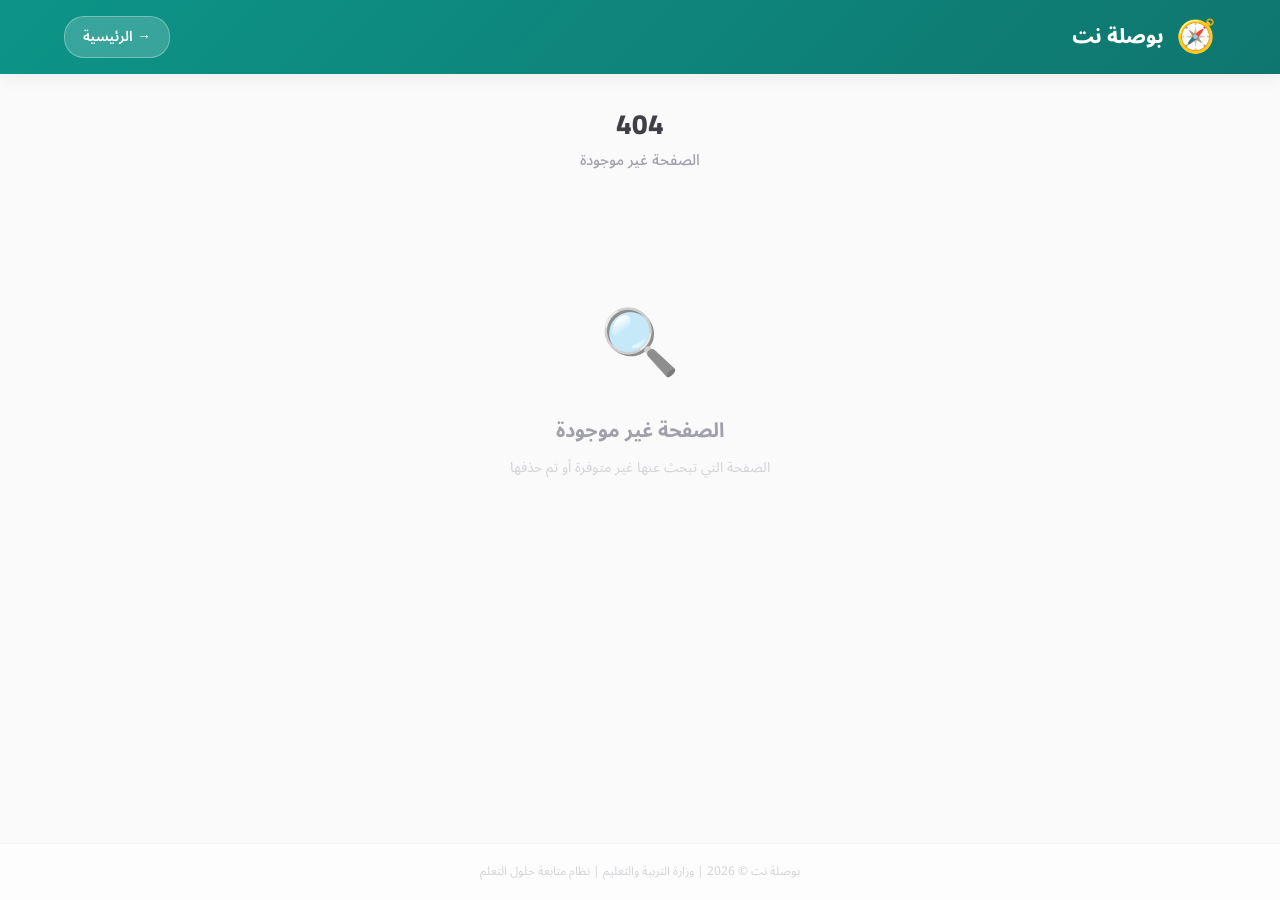
<file: page.html>
<!DOCTYPE html>
<html lang="ar" dir="rtl">
<head>
    <meta charset="UTF-8">
    <meta name="viewport" content="width=device-width, initial-scale=1.0">
    <title>بوصلة نت</title>
    <link href="https://fonts.googleapis.com/css2?family=Noto+Sans+Arabic:wght@300;400;500;600;700;800;900&family=Tajawal:wght@200;300;400;500;700;800;900&display=swap" rel="stylesheet">
    <link rel="icon" href="data:image/svg+xml,<svg xmlns='http://www.w3.org/2000/svg' viewBox='0 0 100 100'><text y='.9em' font-size='90'>🧭</text></svg>">
    <link rel="stylesheet" href="./css/style.css">
    <style>
        * { margin: 0; padding: 0; box-sizing: border-box; }
        body {
            font-family: 'Noto Sans Arabic', 'Tajawal', sans-serif;
            min-height: 100vh;
            background: var(--gray-50, #f3f3f3);
            display: flex;
            flex-direction: column;
        }
        .cp-header {
            background: linear-gradient(135deg, var(--primary, #0ca7aa) 0%, var(--primary-dark, #09787a) 100%);
            padding: 0; position: sticky; top: 0; z-index: 100;
            box-shadow: 0 4px 16px rgba(0,0,0,.06);
        }
        .cp-header-inner {
            max-width: 1200px; margin: 0 auto; padding: 16px 24px;
            display: flex; align-items: center; justify-content: space-between; gap: 16px;
        }
        .cp-logo { display: flex; align-items: center; gap: 12px; color: #fff; text-decoration: none; }
        .cp-logo-icon { font-size: 32px; line-height: 1; }
        .cp-logo-text { font-size: 20px; font-weight: 800; color: #fff; }
        .cp-btn-back {
            background: rgba(255,255,255,.18); border: 1px solid rgba(255,255,255,.3);
            color: #fff; padding: 8px 18px; border-radius: 20px; font-size: 14px;
            font-weight: 600; cursor: pointer; transition: all .2s;
            font-family: 'Noto Sans Arabic', 'Tajawal', sans-serif;
            text-decoration: none; display: inline-flex; align-items: center; gap: 6px;
        }
        .cp-btn-back:hover { background: rgba(255,255,255,.3); }
        .cp-hero { max-width: 1200px; width: 100%; margin: 0 auto; padding: 32px 24px 8px; text-align: center; }
        .cp-hero-title { font-size: 28px; font-weight: 800; color: var(--gray-700, #24343f); margin-bottom: 6px; }
        .cp-hero-sub { font-size: 15px; color: var(--gray-400, #777777); font-weight: 500; }
        .cp-content {
            flex: 1; max-width: 900px; width: 100%; margin: 0 auto; padding: 28px 24px 40px;
        }
        .cp-content img { max-width: 100%; height: auto; border-radius: 8px; }
        .cp-content table { border-collapse: collapse; width: 100%; margin: 16px 0; }
        .cp-content td, .cp-content th { border: 1px solid var(--gray-200, #e5e5e5); padding: 10px 14px; text-align: right; }
        .cp-content th { background: var(--gray-50, #f7f7f7); font-weight: 700; }
        .cp-content a { color: var(--primary, #0ca7aa); text-decoration: underline; }
        .cp-content h1, .cp-content h2, .cp-content h3 { margin: 24px 0 12px; color: var(--gray-700, #24343f); line-height: 1.4; }
        .cp-content h1 { font-size: 26px; }
        .cp-content h2 { font-size: 22px; }
        .cp-content h3 { font-size: 18px; }
        .cp-content p { margin-bottom: 12px; line-height: 1.9; }
        .cp-content ul, .cp-content ol { margin: 12px 0; padding-right: 24px; }
        .cp-content li { margin-bottom: 6px; line-height: 1.8; }
        .cp-footer {
            text-align: center; padding: 18px; color: var(--gray-300, #999999); font-size: 12px;
            border-top: 1px solid var(--gray-100, #f2f2f2); background: rgba(255,255,255,.7); flex-shrink: 0;
        }
        .cp-404 { text-align: center; padding: 80px 20px; }
        .cp-404-icon { font-size: 64px; margin-bottom: 16px; opacity: .7; }
        .cp-404-text { font-size: 20px; color: var(--gray-400, #999999); font-weight: 700; }
        .cp-404-sub { font-size: 14px; color: var(--gray-300, #b1b1b1); margin-top: 8px; }
        @media (max-width: 768px) {
            .cp-header-inner { flex-wrap: wrap; }
            .cp-hero { padding: 24px 16px 4px; }
            .cp-hero-title { font-size: 24px; }
            .cp-content { padding: 22px 16px 32px; }
        }
    </style>
</head>
<body>
    <header class="cp-header">
        <div class="cp-header-inner">
            <a class="cp-logo" href="./index.html">
                <span class="cp-logo-icon">🧭</span>
                <div class="cp-logo-text">بوصلة نت</div>
            </a>
            <a href="./index.html" class="cp-btn-back">→ الرئيسية</a>
        </div>
    </header>
    <section class="cp-hero">
        <h1 class="cp-hero-title" id="pageTitle"></h1>
        <p class="cp-hero-sub" id="pageSubtitle"></p>
    </section>
    <main class="cp-content" id="pageContent"></main>
    <footer class="cp-footer">
        بوصلة نت © <span id="footerYear"></span> | وزارة التربية والتعليم | نظام متابعة حلول التعلم
    </footer>
    <script src="./js/data.js?v=4.10.0"></script>
    <script src="./js/global-ui.js?v=1.0.0"></script>
    <script>
        document.getElementById('footerYear').textContent = new Date().getFullYear();
        function init() {
            var slug = new URLSearchParams(window.location.search).get('slug');
            if (!slug) { show404(); return; }
            function render() {
                var pages = DataStore.getAll(DataStore.KEYS.CUSTOM_PAGES) || [];
                var page = pages.find(function(p) { return p.filename === slug; });
                if (!page) { show404(); return; }
                // Display Arabic title as primary (system default language), Hebrew as subtitle if both exist
                document.getElementById('pageTitle').textContent = page.titleAr || page.titleHe || '';
                document.getElementById('pageSubtitle').textContent = (page.titleHe && page.titleAr) ? page.titleHe : '';
                document.getElementById('pageContent').innerHTML = page.content || '';
                document.title = (page.titleAr || page.titleHe || 'بوصلة نت') + ' - بوصلة نت';
            }
            if (DataStore.init && typeof DataStore.init === 'function') {
                var _t = setTimeout(render, 5000);
                DataStore.init(false).then(function() { clearTimeout(_t); render(); }).catch(function() { clearTimeout(_t); render(); });
            } else { render(); }
        }
        function show404() {
            document.getElementById('pageTitle').textContent = '404';
            document.getElementById('pageSubtitle').textContent = 'الصفحة غير موجودة';
            document.getElementById('pageContent').innerHTML =
                '<div class="cp-404"><div class="cp-404-icon">🔍</div>' +
                '<div class="cp-404-text">الصفحة غير موجودة</div>' +
                '<div class="cp-404-sub">الصفحة التي تبحث عنها غير متوفرة أو تم حذفها</div></div>';
        }
        init();
    </script>
</body>
</html>
</file>
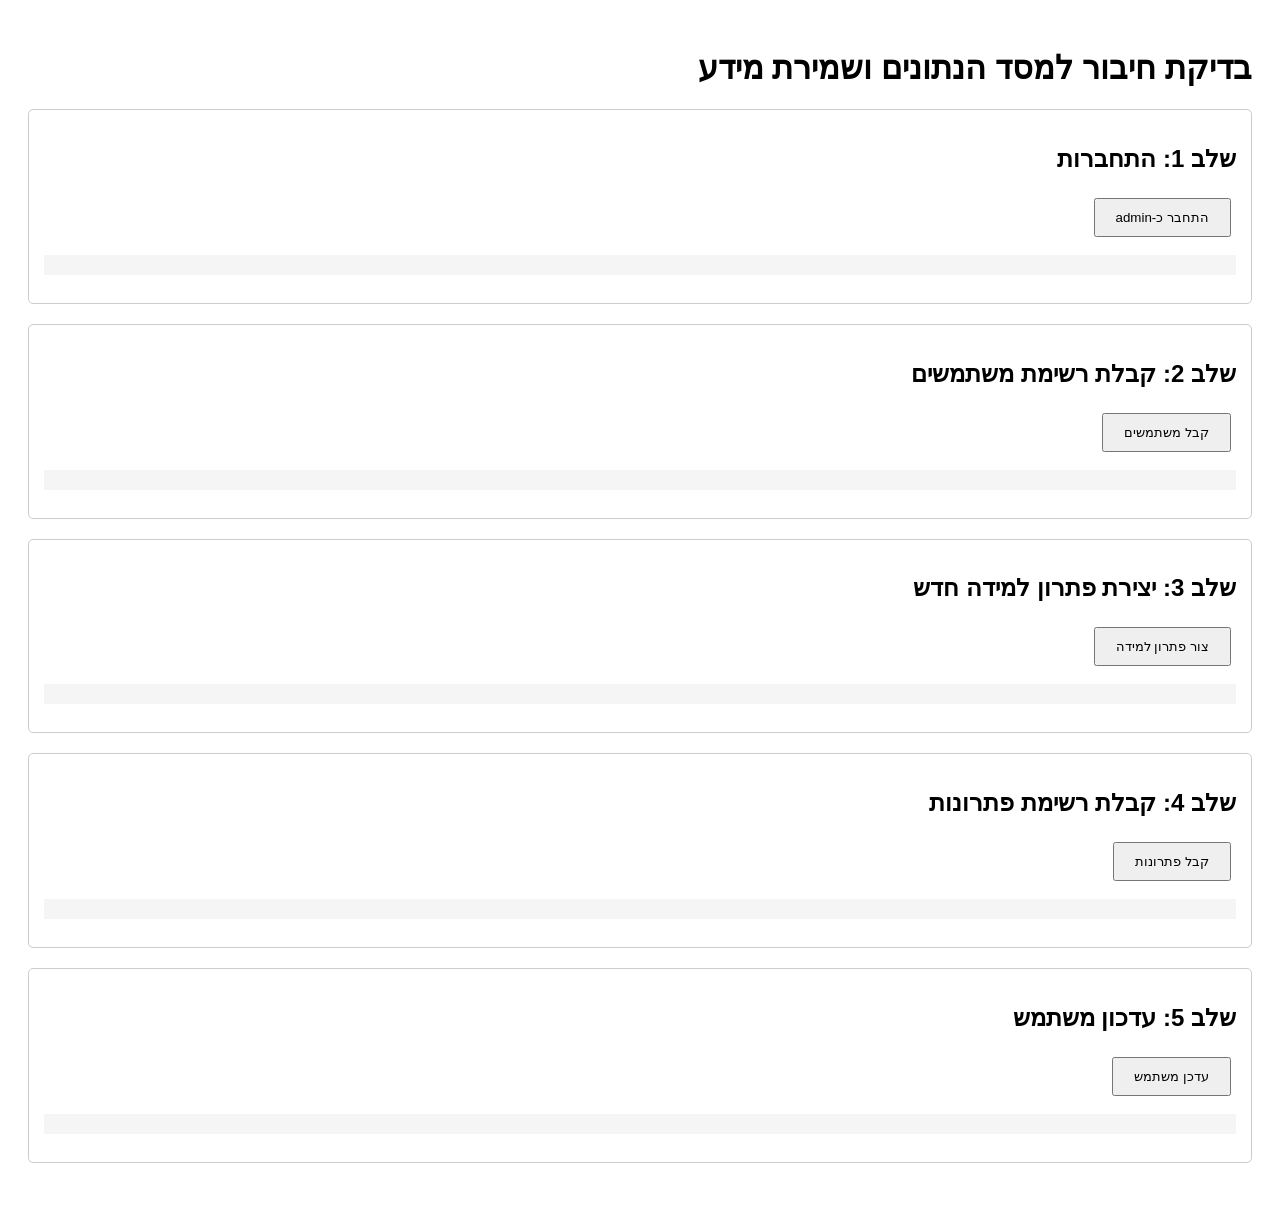
<file: test_full_flow.html>
<!DOCTYPE html>
<html lang="he" dir="rtl">
<head>
    <meta charset="UTF-8">
    <title>בדיקת זרימת נתונים מלאה</title>
    <style>
        body { font-family: Arial; padding: 20px; direction: rtl; }
        .test-section { margin: 20px 0; padding: 15px; border: 1px solid #ccc; border-radius: 5px; }
        button { padding: 10px 20px; margin: 5px; cursor: pointer; }
        pre { background: #f5f5f5; padding: 10px; overflow: auto; }
        .success { color: green; }
        .error { color: red; }
    </style>
</head>
<body>
    <h1>בדיקת חיבור למסד הנתונים ושמירת מידע</h1>
    
    <div class="test-section">
        <h2>שלב 1: התחברות</h2>
        <button onclick="login()">התחבר כ-admin</button>
        <pre id="login-result"></pre>
    </div>
    
    <div class="test-section">
        <h2>שלב 2: קבלת רשימת משתמשים</h2>
        <button onclick="getUsers()">קבל משתמשים</button>
        <pre id="users-result"></pre>
    </div>
    
    <div class="test-section">
        <h2>שלב 3: יצירת פתרון למידה חדש</h2>
        <button onclick="createSolution()">צור פתרון למידה</button>
        <pre id="solution-result"></pre>
    </div>
    
    <div class="test-section">
        <h2>שלב 4: קבלת רשימת פתרונות</h2>
        <button onclick="getSolutions()">קבל פתרונות</button>
        <pre id="solutions-list-result"></pre>
    </div>
    
    <div class="test-section">
        <h2>שלב 5: עדכון משתמש</h2>
        <button onclick="updateUser()">עדכן משתמש</button>
        <pre id="update-result"></pre>
    </div>

    <script>
        let token = null;
        
        async function login() {
            try {
                const formData = new FormData();
                formData.append('username', 'admin');
                formData.append('password', 'admin123');
                
                const response = await fetch('/api/auth/login', {
                    method: 'POST',
                    body: formData
                });
                
                const data = await response.json();
                document.getElementById('login-result').textContent = JSON.stringify(data, null, 2);
                
                if (data.token) {
                    token = data.token;
                    document.getElementById('login-result').className = 'success';
                } else {
                    document.getElementById('login-result').className = 'error';
                }
            } catch (err) {
                document.getElementById('login-result').textContent = 'שגיאה: ' + err.message;
                document.getElementById('login-result').className = 'error';
            }
        }
        
        async function getUsers() {
            if (!token) { alert('יש להתחבר תחילה!'); return; }
            
            try {
                const response = await fetch('/api/data/users', {
                    headers: { 'Authorization': 'Bearer ' + token }
                });
                
                const data = await response.json();
                document.getElementById('users-result').textContent = JSON.stringify(data, null, 2);
                document.getElementById('users-result').className = 'success';
            } catch (err) {
                document.getElementById('users-result').textContent = 'שגיאה: ' + err.message;
                document.getElementById('users-result').className = 'error';
            }
        }
        
        async function createSolution() {
            if (!token) { alert('יש להתחבר תחילה!'); return; }
            
            try {
                const response = await fetch('/api/data-save', {
                    method: 'POST',
                    headers: { 
                        'Content-Type': 'application/json',
                        'Authorization': 'Bearer ' + token 
                    },
                    body: JSON.stringify({
                        table: 'learning_solutions',
                        action: 'insert',
                        data: {
                            title_he: 'פתרון בדיקה ' + Date.now(),
                            description_he: 'תיאור פתרון בדיקה',
                            category: 'בדיקות',
                            status: 'draft',
                            created_by: 1
                        }
                    })
                });
                
                const data = await response.json();
                document.getElementById('solution-result').textContent = JSON.stringify(data, null, 2);
                document.getElementById('solution-result').className = data.success ? 'success' : 'error';
            } catch (err) {
                document.getElementById('solution-result').textContent = 'שגיאה: ' + err.message;
                document.getElementById('solution-result').className = 'error';
            }
        }
        
        async function getSolutions() {
            try {
                const response = await fetch('/api/data/solutions');
                const data = await response.json();
                document.getElementById('solutions-list-result').textContent = JSON.stringify(data, null, 2);
                document.getElementById('solutions-list-result').className = 'success';
            } catch (err) {
                document.getElementById('solutions-list-result').textContent = 'שגיאה: ' + err.message;
                document.getElementById('solutions-list-result').className = 'error';
            }
        }
        
        async function updateUser() {
            if (!token) { alert('יש להתחבר תחילה!'); return; }
            
            try {
                const response = await fetch('/api/data-save', {
                    method: 'POST',
                    headers: { 
                        'Content-Type': 'application/json',
                        'Authorization': 'Bearer ' + token 
                    },
                    body: JSON.stringify({
                        table: 'users',
                        action: 'update',
                        data: {
                            id: 1,
                            full_name: 'מנהל מערכת מעודכן',
                            email: 'updated@matspanet.gov.il'
                        }
                    })
                });
                
                const data = await response.json();
                document.getElementById('update-result').textContent = JSON.stringify(data, null, 2);
                document.getElementById('update-result').className = data.success ? 'success' : 'error';
            } catch (err) {
                document.getElementById('update-result').textContent = 'שגיאה: ' + err.message;
                document.getElementById('update-result').className = 'error';
            }
        }
    </script>
</body>
</html>
</file>
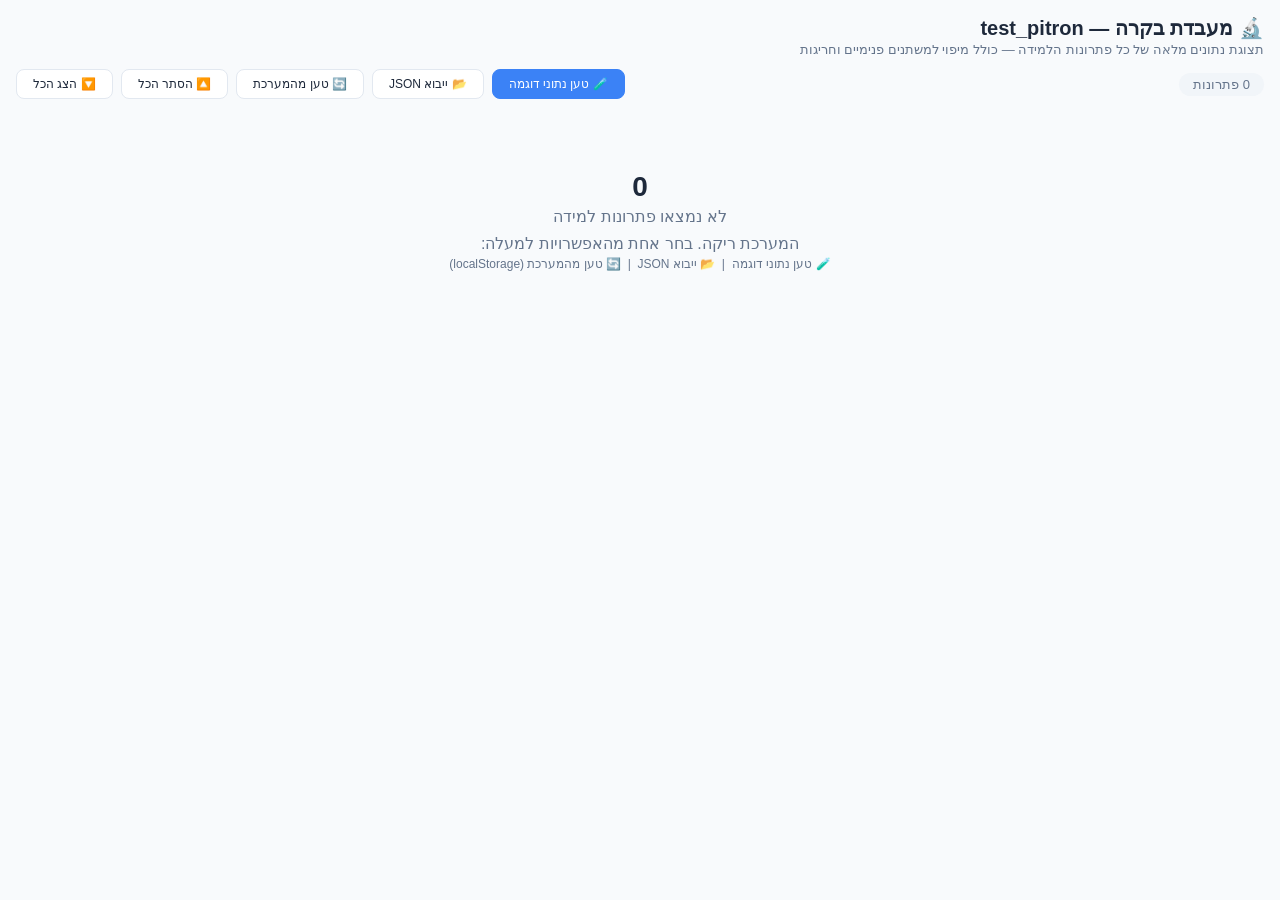
<file: test_pitron.html>
<!DOCTYPE html>
<html lang="he" dir="rtl">
<head>
<meta charset="UTF-8">
<meta name="viewport" content="width=device-width, initial-scale=1.0">
<title>מעבדת בקרה — test_pitron</title>
<style>
*{margin:0;padding:0;box-sizing:border-box;}
:root{
  --bg:#f8fafc;--card:#fff;--border:#e2e8f0;--text:#1e293b;--muted:#64748b;
  --accent:#f59e0b;--blue:#3b82f6;--green:#10b981;--red:#ef4444;--purple:#8b5cf6;
  --tag-bg:#f1f5f9;
}
body{font-family:-apple-system,BlinkMacSystemFont,'Segoe UI',Roboto,sans-serif;background:var(--bg);color:var(--text);direction:rtl;padding:16px;max-width:1600px;margin:0 auto;}
h1{font-size:20px;margin-bottom:2px;}
.subtitle{font-size:13px;color:var(--muted);margin-bottom:12px;}

/* Top bar */
.top-bar{display:flex;align-items:center;justify-content:space-between;gap:12px;margin-bottom:12px;flex-wrap:wrap;}
.top-bar .count{font-size:13px;color:var(--muted);background:var(--tag-bg);padding:4px 14px;border-radius:20px;}
.top-bar .actions{display:flex;gap:8px;flex-wrap:wrap;}
.btn{padding:7px 16px;border:1px solid var(--border);border-radius:8px;background:var(--card);cursor:pointer;font-family:inherit;font-size:12px;color:var(--text);transition:background .15s;display:inline-flex;align-items:center;gap:6px;}
.btn:hover{background:var(--tag-bg);}
.btn-primary{background:var(--blue);color:#fff;border-color:var(--blue);}
.btn-primary:hover{background:#2563eb;}
.btn-warn{background:#fef3c7;color:#92400e;border-color:#fde68a;}
.btn-warn:hover{background:#fde68a;}

/* Data source banner */
.src-banner{background:#fffbeb;border:1px solid #fde68a;border-radius:8px;padding:10px 16px;font-size:12px;color:#92400e;margin-bottom:12px;display:flex;align-items:center;gap:8px;}
.src-banner.hidden{display:none;}
.src-banner .close-btn{margin-right:auto;cursor:pointer;opacity:.6;}
.src-banner .close-btn:hover{opacity:1;}

/* Solution card wrapper */
.sol-card{background:var(--card);border:1px solid var(--border);border-radius:12px;margin-bottom:12px;overflow:hidden;box-shadow:0 1px 3px rgba(0,0,0,.04);}
.sol-header{display:flex;align-items:center;gap:10px;padding:14px 18px;cursor:pointer;user-select:none;transition:background .15s;border-bottom:1px solid transparent;}
.sol-header:hover{background:var(--tag-bg);}
.sol-header.open{border-bottom-color:var(--border);}
.sol-header .num{width:32px;height:32px;border-radius:50%;background:var(--blue);color:#fff;display:flex;align-items:center;justify-content:center;font-size:13px;font-weight:700;flex-shrink:0;}
.sol-header .name{font-size:15px;font-weight:700;flex:1;}
.sol-header .meta{font-size:12px;color:var(--muted);display:flex;gap:12px;flex-wrap:wrap;}
.sol-header .meta span{white-space:nowrap;}
.sol-header .arrow{font-size:12px;color:var(--muted);transition:transform .2s;flex-shrink:0;}
.sol-header.open .arrow{transform:rotate(180deg);}

/* Collapsible body */
.sol-body{display:none;padding:0 18px 18px;}
.sol-body.open{display:block;}

/* Sections */
.section{border:1px solid var(--border);border-radius:10px;padding:16px;margin-top:12px;}
.section-title{font-size:14px;font-weight:700;margin-bottom:12px;padding-bottom:6px;border-bottom:1px solid var(--border);display:flex;align-items:center;gap:6px;}
.section-title .icon{font-size:16px;}

/* Field grid */
.field-grid{display:grid;grid-template-columns:repeat(auto-fill,minmax(220px,1fr));gap:8px;}
.field{display:flex;flex-direction:column;gap:1px;}
.field-label{font-size:10px;color:var(--muted);text-transform:uppercase;letter-spacing:.3px;}
.field-value{font-size:13px;font-weight:600;min-height:20px;padding:3px 7px;border-radius:5px;background:var(--tag-bg);word-break:break-word;}
.field-value.empty{color:var(--red);font-weight:400;font-style:italic;}

/* Table */
.mentor-table{width:100%;border-collapse:collapse;font-size:12px;}
.mentor-table th{text-align:right;padding:6px 8px;background:var(--tag-bg);font-weight:600;font-size:10px;color:var(--muted);text-transform:uppercase;border-bottom:2px solid var(--border);white-space:nowrap;}
.mentor-table td{padding:6px 8px;border-bottom:1px solid var(--border);vertical-align:middle;}
.mentor-table tr:last-child td{border-bottom:none;}
.type-badge{display:inline-block;padding:1px 8px;border-radius:20px;font-size:11px;font-weight:600;white-space:nowrap;}
.badge-regular{background:#f1f5f9;color:#475569;}
.badge-internal{background:#fef3c7;color:#92400e;}
.badge-accomp{background:#dbeafe;color:#1e40af;}
.mentor-table .num{text-align:center;font-variant-numeric:tabular-nums;}
.mentor-table .total-cell{font-weight:700;text-align:center;}
.row-internal{background:#fffbeb;}
.row-accomp{background:#eff6ff;}

/* Summary row */
.summary-row{display:flex;gap:8px;flex-wrap:wrap;padding-top:8px;margin-top:8px;border-top:2px solid var(--border);}
.summary-item{flex:1;min-width:100px;text-align:center;padding:6px;border-radius:6px;background:var(--tag-bg);}
.summary-item .val{font-size:18px;font-weight:700;}
.summary-item .lbl{font-size:10px;color:var(--muted);margin-top:1px;}

/* Warning */
.warn{margin-top:8px;padding:6px 10px;border-radius:6px;font-size:12px;}
.warn-err{background:#fef2f2;border:1px solid #fca5a5;color:#991b1b;}
.warn-warn{background:#fef9c3;border:1px solid #fde047;color:#854d0e;}

/* Variable mapping table */
.var-table{width:100%;border-collapse:collapse;font-size:11px;margin-top:8px;direction:ltr;}
.var-table th{text-align:left;padding:4px 8px;background:#1e293b;color:#e2e8f0;font-size:10px;font-weight:600;border:none;}
.var-table td{padding:4px 8px;border-bottom:1px solid #334155;color:#cbd5e1;}
.var-table tr:last-child td{border-bottom:none;}
.var-table .var-name{color:#7dd3fc;font-family:monospace;white-space:nowrap;}
.var-table .var-val{color:#fbbf24;font-weight:600;direction:rtl;text-align:right;}
.var-table .sep-row td{background:#334155;color:#94a3b8;font-weight:700;padding:6px 8px;border:none;}

/* Raw JSON button */
.btn-raw{padding:4px 12px;border:1px solid var(--border);border-radius:6px;background:var(--card);cursor:pointer;font-family:inherit;font-size:11px;color:var(--muted);margin-left:6px;margin-top:6px;}
.btn-raw:hover{background:var(--tag-bg);}
.raw-block{background:#1e293b;color:#e2e8f0;padding:12px;border-radius:6px;font-size:11px;max-height:300px;overflow:auto;direction:ltr;text-align:left;white-space:pre-wrap;word-break:break-all;margin-top:8px;display:none;}

/* Empty state */
.empty-state{text-align:center;padding:60px 20px;color:var(--muted);}
.empty-state strong{font-size:28px;display:block;margin-bottom:4px;color:var(--text);}
.empty-state p{margin-top:8px;}

/* Import overlay */
.import-zone{border:2px dashed var(--border);border-radius:12px;padding:40px 20px;text-align:center;transition:border-color .2s,background .2s;cursor:pointer;}
.import-zone:hover,.import-zone.dragover{border-color:var(--blue);background:#eff6ff;}
.import-zone p{color:var(--muted);font-size:13px;}
.import-zone .big{font-size:24px;margin-bottom:8px;}

/* Hidden file input */
#fileImport{display:none;}

/* Responsive */
@media(max-width:600px){
  body{padding:10px;}
  .field-grid{grid-template-columns:1fr;}
  .mentor-table{font-size:11px;}
  .mentor-table th,.mentor-table td{padding:4px 5px;}
  .summary-row{flex-direction:column;}
  .sol-header .meta{display:none;}
  .top-bar{flex-direction:column;align-items:stretch;}
}
</style>
</head>
<body>

<h1>🔬 מעבדת בקרה — test_pitron</h1>
<p class="subtitle">תצוגת נתונים מלאה של כל פתרונות הלמידה — כולל מיפוי למשתנים פנימיים וחריגות</p>

<div id="srcBanner" class="src-banner hidden">
  <span>📦</span>
  <span id="srcText">מציג נתוני דוגמה</span>
  <span class="close-btn" onclick="document.getElementById('srcBanner').classList.add('hidden')">✕</span>
</div>

<div class="top-bar">
  <span class="count" id="countLabel">0 פתרונות</span>
  <div class="actions">
    <button class="btn btn-primary" onclick="loadDemoData()">🧪 טען נתוני דוגמה</button>
    <button class="btn" onclick="triggerImport()">📂 ייבוא JSON</button>
    <button class="btn" onclick="tryLoadFromSystem()">🔄 טען מהמערכת</button>
    <button class="btn" onclick="toggleAll(true)">🔼 הסתר הכל</button>
    <button class="btn" onclick="toggleAll(false)">🔽 הצג הכל</button>
  </div>
</div>

<input type="file" id="fileImport" accept=".json" onchange="handleFileImport(event)">

<div id="output"></div>

<script>
// ==================== STATE ====================
var P = 'matspanet_';
var _store = {}; // active data store (key -> array)
var _periods = null;
var _p1Label = 'תקופה א׳';
var _p2Label = 'תקופה ב׳';
var _dataSource = '';

// ==================== STORAGE HELPERS ====================
function lsNative(key){try{return JSON.parse(localStorage.getItem(P+key)||'[]');}catch(e){return[];}}
function ls(key){
  if(_store[key]!==undefined) return _store[key];
  return lsNative(key);
}

function lookupLabel(lk,vid){
  if(!vid)return'';
  var items=ls(lk);
  for(var i=0;i<items.length;i++){if(items[i].id===vid||items[i].value===vid)return items[i].label||items[i].value||vid;}
  return vid;
}
function guideName(gid){
  if(!gid)return'';
  var items=ls('guides_repo');
  for(var i=0;i<items.length;i++){if(items[i].id===gid)return items[i].fullName||items[i].name||gid;}
  return gid;
}
function esc(s){if(s===null||s===undefined)return'';return String(s).replace(/&/g,'&amp;').replace(/</g,'&lt;').replace(/>/g,'&gt;');}
function valH(v){
  var empty=(v===null||v===undefined||v==='');
  return '<div class="field-value'+(empty?' empty':'')+'">'+(empty?'ריק':esc(v))+'</div>';
}
function getMentorType(m){
  if(!m)return'רגיל';
  if((m.fullName||'')==='כוח פנים')return'כוח פנים';
  if(m.performerType==='כוח פנים')return'כוח פנים';
  if(!!m.isAccompaniment)return'שעות ליווי';
  return'רגיל';
}
function badgeH(t){
  if(t==='כוח פנים')return'<span class="type-badge badge-internal">🏠 כוח פנים</span>';
  if(t==='שעות ליווי')return'<span class="type-badge badge-accomp">🕐 שעות ליווי</span>';
  return'<span class="type-badge badge-regular">רגיל</span>';
}
function arrL(lk,v){
  if(!v)return'';
  return v.split(',').map(function(s){return s.trim();}).filter(Boolean).map(function(id){return lookupLabel(lk,id);}).join(', ');
}
function smI(label,value,sub){return'<div class="summary-item"><div class="val">'+value+'</div><div class="lbl">'+esc(label)+(sub?' — '+esc(sub):'')+'</div></div>';}
function fld(l,v){return'<div class="field"><div class="field-label">'+esc(l)+'</div>'+valH(v)+'</div>';}

function loadPeriods(){
  _periods=ls('periods');
  if(_periods.length>=1){
    _p1Label=_periods[0].period1Label||_periods[0].label||_p1Label;
    _p2Label=_periods[0].period2Label||_periods[0].label||_p2Label;
    if(_periods.length>=2&&_periods[1].period1Label){_p1Label=_periods[0].period1Label;_p2Label=_periods[1].period1Label||_p2Label;}
  }
}

// ==================== VARIABLE MAPPING TABLE ====================
function varRow(label, jsExpr, rawVal) {
  return '<tr>'+
    '<td class="var-name">' + esc(jsExpr) + '</td>'+
    '<td class="var-val">' + esc(label) + '</td>'+
    '<td style="color:#e2e8f0;direction:rtl;text-align:right;">' + esc(rawVal === undefined ? '—' : rawVal) + '</td>'+
    '</tr>';
}

function buildVarTable(s, insts) {
  var h = '<table class="var-table"><thead><tr><th>משתנה JS / שדה DataStore</th><th>תווית תצוגה</th><th>ערך נוכחי</th></tr></thead><tbody>';
  var rows = [
    ['s.name', 'שם פתרון', s.name],
    ['s.solutionNumber', 'מספר פתרון', s.solutionNumber],
    ['s.schoolName', 'שם בית ספר', s.schoolName],
    ['s.academicHours', 'שעות אקדמיות', s.academicHours],
    ['s.budgetType', 'סטטוס תקצוב', s.budgetType],
    ['s.budgetTypeValue', 'סוג תקצוב (ID)', s.budgetTypeValue],
    ['→ lookupLabel', 'סוג תקצוב (תווית)', lookupLabel('lookup_budget_types', s.budgetTypeValue)],
    ['s.budgetedHours', 'שעות מתוקצבות', s.budgetedHours],
    ['s.internalForceHours', 'שעות כוח פנים', s.internalForceHours],
    ['s.accBudgetedHours', 'שעות ליווי', s.accBudgetedHours],
    ['s.period1Hours', 'תקופה א׳ (01-08)', s.period1Hours],
    ['s.period2Hours', 'תקופה ב׳ (09-12)', s.period2Hours],
    ['s.topicType', 'תחום (ID)', s.topicType],
    ['s.topic', 'נושא', s.topic],
    ['s.guideId', 'מדריך (ID)', s.guideId],
    ['→ guideName', 'מדריך (שם)', guideName(s.guideId)],
    ['s.meetingType', 'סוג מפגש (ID)', s.meetingType],
    ['s.weekDay', 'יום בשבוע (ID)', s.weekDay],
  ];
  for (var i = 0; i < rows.length; i++) {
    h += varRow(rows[i][1], rows[i][0], rows[i][2]);
  }
  for (var j = 0; j < insts.length; j++) {
    var m = insts[j];
    var mt = getMentorType(m);
    var prefix = 'insts[' + j + '].';
    h += '<tr class="sep-row"><td colspan="3">--- מנחה ' + (j+1) + ': ' + esc(m.fullName||'') + ' ---</td></tr>';
    h += varRow('שם', prefix + 'fullName', m.fullName);
    h += varRow('ת.ז.', prefix + 'idNumber', m.idNumber);
    h += varRow('performerType (גולמי)', prefix + 'performerType', m.performerType || '—');
    h += varRow('isAccompaniment (גולמי)', prefix + 'isAccompaniment', m.isAccompaniment);
    h += varRow('סוג מנחה (מחושב)', '→ _getMentorType(m)', mt);
    h += varRow('תקופה א׳', prefix + 'period1Hours', m.period1Hours);
    h += varRow('תקופה ב׳', prefix + 'period2Hours', m.period2Hours);
    h += varRow('סה״כ (קבוע/מחושב)', prefix + 'totalAcademicHours', m.totalAcademicHours);
    h += varRow('שעות הדרכה', prefix + 'guideHours', m.guideHours);
    var isSp = (mt==='כוח פנים'||mt==='שעות ליווי');
    var calcTotal = isSp ? (m.totalAcademicHours||0) : ((m.period1Hours||0)+(m.period2Hours||0));
    h += varRow('סה״כ לייצוא', '→ calcTotal', calcTotal);
  }
  h += '</tbody></table>';
  return h;
}

// ==================== BUILD SOLUTION CARD ====================
function buildCard(s, idx) {
  var allInsts = ls('solution_instructors');
  var insts = allInsts.filter(function(inst){return inst.solutionId===s.id && !inst._deleted;});
  var cardId = 'card_' + idx;
  var bodyId = 'body_' + idx;
  var rawId = 'raw_' + idx;

  var headerHtml = '<div class="sol-header open" onclick="toggleCard(\''+cardId+'\',\''+bodyId+'\')" >'+
    '<div class="num">'+(idx+1)+'</div>'+
    '<div class="name">'+esc(s.name||'ללא שם')+'</div>'+
    '<div class="meta">'+
      '<span>📋 '+(s.solutionNumber||'—')+'</span>'+
      '<span>🏫 '+(s.schoolName||'—')+'</span>'+
      '<span>⏱ '+(s.academicHours||0)+' שע׳</span>'+
      '<span>👨‍🏫 '+insts.length+' מנחים</span>'+
      (s.budgetType==='מתוקצב'||s.budgetType==='כן'?'<span style="color:var(--green);">✅ מתוקצב</span>':'<span>⏳ לא הוגדר</span>')+
    '</div>'+
    '<div class="arrow">▼</div>'+
  '</div>';

  var bodyHtml = '<div class="sol-body open" id="'+bodyId+'">';

  // --- Section: Basic Info ---
  bodyHtml += '<div class="section"><div class="section-title"><span class="icon">📋</span> נתוני יסוד</div><div class="field-grid">';
  bodyHtml += fld('שם',s.name);
  bodyHtml += fld('מספר פתרון',s.solutionNumber);
  bodyHtml += fld('תיאור',s.description);
  bodyHtml += fld('סוג אחריות',lookupLabel('lookup_responsibility_types',s.responsibilityType));
  bodyHtml += fld('בית ספר',s.schoolName);
  bodyHtml += fld('תחום',lookupLabel('lookup_domains',s.topicType));
  bodyHtml += fld('נושא',s.topic);
  bodyHtml += fld('מדריך',guideName(s.guideId));
  bodyHtml += fld('שלב חינוך',arrL('lookup_education_stages',s.educationStage));
  bodyHtml += fld('סוג חינוך',arrL('lookup_education_types',s.educationType));
  bodyHtml += fld('סוג מפגש',lookupLabel('lookup_meeting_types',s.meetingType));
  bodyHtml += fld('יום',lookupLabel('lookup_week_days',s.weekDay));
  bodyHtml += fld('תאריך התחלה',s.startDate);
  bodyHtml += fld('תאריך סיום',s.endDate);
  bodyHtml += fld('שעות אקדמיות',s.academicHours);
  bodyHtml += fld('קטלוג',s.showInCatalog?'כן':(s.showInPublicCatalog?'ציבורי':'לא'));
  bodyHtml += fld('הערות',s.notes);
  bodyHtml += fld('ID',s.id);
  bodyHtml += '</div></div>';

  // --- Section: Budget ---
  bodyHtml += '<div class="section"><div class="section-title"><span class="icon">💰</span> תקצוב</div><div class="field-grid">';
  var bs = (s.budgetType==='מתוקצב'||s.budgetType==='כן')?'✅ מתוקצב':(s.budgetType==='לא מתוקצב'?'🚫 לא מתוקצב':'⏳ '+(s.budgetType||'לא נבחר'));
  bodyHtml += fld('סטטוס',bs);
  bodyHtml += fld('סוג תקצוב',lookupLabel('lookup_budget_types',s.budgetTypeValue));
  bodyHtml += fld('שעות מתוקצבות',s.budgetedHours);
  bodyHtml += fld('שעות כוח פנים',s.internalForceHours);
  bodyHtml += fld('שעות ליווי',s.accBudgetedHours);
  bodyHtml += '</div></div>';

  // --- Section: Periods ---
  bodyHtml += '<div class="section"><div class="section-title"><span class="icon">📅</span> חלוקת שעות לתקופות (רמת פתרון)</div><div class="field-grid">';
  bodyHtml += fld(_p2Label+' (09-12)',s.period2Hours);
  bodyHtml += fld(_p1Label+' (01-08)',s.period1Hours);
  var sP1=parseFloat(s.period1Hours)||0,sP2=parseFloat(s.period2Hours)||0;
  bodyHtml += fld('סה״כ תקופות',(sP1+sP2)>0?(sP1+sP2):'');
  bodyHtml += '</div>';
  if(sP1+sP2>0&&s.academicHours>0&&Math.abs(sP1+sP2-s.academicHours)>0.01){
    bodyHtml+='<div class="warn warn-err">⚠️ סכום תקופות ('+(sP1+sP2)+') ≠ שעות אקדמיות ('+s.academicHours+')</div>';
  }
  bodyHtml += '</div>';

  // --- Section: Instructors ---
  bodyHtml += '<div class="section"><div class="section-title"><span class="icon">👨‍🏫</span> מנחים ('+insts.length+')</div>';
  if(insts.length===0){
    bodyHtml+='<p style="color:var(--muted);font-size:13px;">אין מנחים</p>';
  } else {
    bodyHtml+='<div style="overflow-x:auto;"><table class="mentor-table"><thead><tr>';
    bodyHtml+='<th>#</th><th>סוג</th><th>שם</th><th>ת.ז.</th>';
    bodyHtml+='<th>'+esc(_p2Label)+'</th><th>'+esc(_p1Label)+'</th><th>סה״כ</th><th>הדרכה</th>';
    bodyHtml+='<th>performerType</th><th>isAccomp.</th>';
    bodyHtml+='</tr></thead><tbody>';
    var rS=0,iS=0,aS=0,rP1=0,rP2=0,iP1=0,iP2=0,aP1=0,aP2=0;
    for(var j=0;j<insts.length;j++){
      var m=insts[j],mt=getMentorType(m),isSp=(mt==='כוח פנים'||mt==='שעות ליווי');
      var mP1=m.period1Hours||0,mP2=m.period2Hours||0,mT=isSp?(m.totalAcademicHours||0):(mP1+mP2),mG=m.guideHours||0;
      var rc=mt==='כוח פנים'?'row-internal':(mt==='שעות ליווי'?'row-accomp':'');
      bodyHtml+='<tr class="'+rc+'"><td>'+(j+1)+'</td><td>'+badgeH(mt)+'</td>';
      bodyHtml+='<td>'+(isSp?'<strong>'+esc(m.fullName)+'</strong>':esc(m.fullName))+'</td>';
      bodyHtml+='<td style="direction:ltr;text-align:right;font-size:11px;">'+esc(m.idNumber||'')+'</td>';
      bodyHtml+='<td class="num">'+(mP2||'<span style="color:#cbd5e1;">—</span>')+'</td>';
      bodyHtml+='<td class="num">'+(mP1||'<span style="color:#cbd5e1;">—</span>')+'</td>';
      bodyHtml+='<td class="total-cell">'+mT+'</td>';
      bodyHtml+='<td class="num">'+(mG||'<span style="color:#cbd5e1;">—</span>')+'</td>';
      bodyHtml+='<td style="font-size:10px;color:var(--muted);">'+esc(m.performerType||'—')+'</td>';
      bodyHtml+='<td style="font-size:10px;text-align:center;">'+(m.isAccompaniment?'✅':'—')+'</td></tr>';
      if(mt==='רגיל'){rS+=mT;rP1+=mP1;rP2+=mP2;}
      else if(mt==='כוח פנים'){iS+=mT;iP1+=mP1;iP2+=mP2;}
      else{aS+=mT;aP1+=mP1;aP2+=mP2;}
    }
    bodyHtml+='</tbody></table></div>';
    bodyHtml+='<div class="summary-row">';
    bodyHtml+=smI('רגילות',rS,'P1:'+rP1+' P2:'+rP2);
    bodyHtml+=smI('🏠 כוח פנים',iS,'P1:'+iP1+' P2:'+iP2);
    bodyHtml+=smI('🕐 ליווי',aS,'P1:'+aP1+' P2:'+aP2);
    bodyHtml+=smI('סה״כ אקדמי',rS+iS,'/ '+(s.academicHours||0));
    bodyHtml+='</div>';
    // Validations
    for(var k=0;k<insts.length;k++){
      var mi=insts[k],mt2=getMentorType(mi);
      if(mt2!=='כוח פנים'&&mt2!=='שעות ליווי')continue;
      var sp1=parseFloat(mi.period1Hours)||0,sp2=parseFloat(mi.period2Hours)||0,spS=sp1+sp2,fx=mi.totalAcademicHours||0;
      if(spS>0&&Math.abs(spS-fx)>0.01){bodyHtml+='<div class="warn warn-err">⚠️ '+esc(mi.fullName)+': תקופות ('+spS+') ≠ סה״כ קבוע ('+fx+')</div>';}
    }
    if(s.academicHours>0){var mT2=rS+iS;if(Math.abs(mT2-s.academicHours)>0.01&&(rS>0||iS>0)){bodyHtml+='<div class="warn warn-warn">⚠️ רגיל+כוח פנים ('+mT2+') ≠ אקדמיות ('+s.academicHours+')</div>';}}
  }
  bodyHtml += '</div>';

  // --- Section: Variable Mapping ---
  bodyHtml += '<div class="section"><div class="section-title"><span class="icon">🔗</span> מיפוי משתנים פנימיים — איך כל שדה מתחבר</div>';
  bodyHtml += buildVarTable(s, insts);
  bodyHtml += '</div>';

  // --- Section: Raw JSON ---
  bodyHtml += '<div class="section"><div class="section-title"><span class="icon">🔧</span> JSON גולמי</div>';
  bodyHtml += '<button class="btn-raw" onclick="toggleRaw(\''+rawId+'_sol\')">פתרון למידה (solution)</button>';
  bodyHtml += '<button class="btn-raw" onclick="toggleRaw(\''+rawId+'_insts\')">מנחים (instructors)</button>';
  bodyHtml += '<pre class="raw-block" id="'+rawId+'_sol">'+esc(JSON.stringify(s,null,2))+'</pre>';
  bodyHtml += '<pre class="raw-block" id="'+rawId+'_insts">'+esc(JSON.stringify(insts,null,2))+'</pre>';
  bodyHtml += '</div>';

  bodyHtml += '</div>';

  return '<div class="sol-card" id="'+cardId+'">' + headerHtml + bodyHtml + '</div>';
}

// ==================== UI HELPERS ====================
function toggleCard(cardId, bodyId) {
  var card = document.getElementById(cardId);
  var body = document.getElementById(bodyId);
  if (!card || !body) return;
  var hdr = card.querySelector('.sol-header');
  body.classList.toggle('open');
  if (hdr) hdr.classList.toggle('open');
}

function toggleAll(hide) {
  var bodies = document.querySelectorAll('.sol-body');
  var hdrs = document.querySelectorAll('.sol-header');
  for (var i = 0; i < bodies.length; i++) {
    if (hide) { bodies[i].classList.remove('open'); hdrs[i].classList.remove('open'); }
    else { bodies[i].classList.add('open'); hdrs[i].classList.add('open'); }
  }
}

function toggleRaw(id) {
  var el = document.getElementById(id);
  if (el) el.style.display = el.style.display === 'block' ? 'none' : 'block';
}

function showBanner(msg) {
  _dataSource = msg;
  document.getElementById('srcText').textContent = msg;
  document.getElementById('srcBanner').classList.remove('hidden');
}

// ==================== RENDER ====================
function render() {
  loadPeriods();
  var solutions = ls('solutions').filter(function(s){return !s._deleted;});
  document.getElementById('countLabel').textContent = solutions.length + ' פתרונות';

  var out = document.getElementById('output');
  if (solutions.length === 0) {
    out.innerHTML = '<div class="empty-state">'+
      '<strong>0</strong>'+
      'לא נמצאו פתרונות למידה'+
      '<p>המערכת ריקה. בחר אחת מהאפשרויות למעלה:</p>'+
      '<p style="font-size:12px;margin-top:4px;">🧪 טען נתוני דוגמה &nbsp;|&nbsp; 📂 ייבוא JSON &nbsp;|&nbsp; 🔄 טען מהמערכת (localStorage)</p>'+
      '</div>';
  } else {
    var html = '';
    for (var i = 0; i < solutions.length; i++) {
      html += buildCard(solutions[i], i);
    }
    out.innerHTML = html;
  }
}

// ==================== LOAD FROM SYSTEM (localStorage) ====================
function tryLoadFromSystem() {
  _store = {}; // clear override store, fall back to native localStorage
  var sols = lsNative('solutions').filter(function(s){return !s._deleted;});
  if (sols.length === 0) {
    alert('אין נתונים ב-localStorage. נסה לטעון נתוני דוגמה או לייבא JSON.');
    return;
  }
  showBanner('מציג נתונים מהמערכת (localStorage) — ' + sols.length + ' פתרונות');
  render();
}

// ==================== FILE IMPORT ====================
function triggerImport() {
  document.getElementById('fileImport').click();
}

function handleFileImport(e) {
  var file = e.target.files[0];
  if (!file) return;
  var reader = new FileReader();
  reader.onload = function(ev) {
    try {
      var data = JSON.parse(ev.target.result);
      if (Array.isArray(data)) {
        // Assume it's solutions array
        _store = {};
        _store['solutions'] = data;
        showBanner('מציג ' + data.length + ' פתרונות מקובץ: ' + file.name + ' (מנחים לא כלולים — יש לייבא גם solution_instructors)');
      } else if (data && typeof data === 'object') {
        // Assume key-value map
        _store = {};
        for (var k in data) {
          if (data.hasOwnProperty(k)) _store[k] = data[k];
        }
        var solCount = (data.solutions || []).filter(function(s){return !s._deleted;}).length;
        showBanner('מציג נתונים מקובץ: ' + file.name + ' — ' + solCount + ' פתרונות, ' + Object.keys(data).length + ' טבלאות');
      }
      render();
    } catch (err) {
      alert('שגיאה בפענוח JSON: ' + err.message);
    }
  };
  reader.readAsText(file);
  e.target.value = '';
}

// ==================== DEMO DATA ====================
function loadDemoData() {
  _store = {
    periods: [
      { id:'p001', hebrewYear:'תשפ"ו', englishYear:'2025-2026',
        period1Label:'תקופה א׳', period1Start:'2025-09-01', period1End:'2026-01-31',
        period2Label:'תקופה ב׳', period2Start:'2026-02-01', period2End:'2026-08-31',
        isActive:true }
    ],
    lookup_domains: [
      {id:'ld_001',value:'תחום דעת',label:'תחום דעת',isActive:true},
      {id:'ld_004',value:'תוכניות ייעודיות',label:'תוכניות ייעודיות',isActive:true},
      {id:'ld_005',value:'בית ספרי',label:'בית ספרי',isActive:true}
    ],
    lookup_budget_types: [
      {id:'lbt_001',value:'תקציב רגיל',label:'תקציב רגיל',isActive:true},
      {id:'lbt_002',value:'חומש',label:'חומש',isActive:true},
      {id:'lbt_003',value:'לא מתוקצב',label:'לא מתוקצב',isActive:true}
    ],
    lookup_meeting_types: [
      {id:'lmt_001',value:'פרטני',label:'פרטני',isActive:true},
      {id:'lmt_002',value:'קבוצתי',label:'קבוצתי',isActive:true},
      {id:'lmt_003',value:'מרוכז',label:'מרוכז',isActive:true}
    ],
    lookup_week_days: [
      {id:'lwd_001',value:'ראשון',label:'ראשון',isActive:true},
      {id:'lwd_002',value:'שני',label:'שני',isActive:true},
      {id:'lwd_003',value:'שלישי',label:'שלישי',isActive:true},
      {id:'lwd_004',value:'רביעי',label:'רביעי',isActive:true},
      {id:'lwd_005',value:'חמישי',label:'חמישי',isActive:true}
    ],
    lookup_education_stages: [
      {id:'les_001',value:'יסודי',label:'יסודי',isActive:true},
      {id:'les_002',value:'חטיבת ביניים',label:'חטיבת ביניים',isActive:true},
      {id:'les_003',value:'עליון',label:'עליון',isActive:true}
    ],
    lookup_education_types: [
      {id:'let_001',value:'ממלכתי',label:'ממלכתי',isActive:true},
      {id:'let_002',value:'ממלכתי דתי',label:'ממלכתי דתי',isActive:true}
    ],
    lookup_responsibility_types: [
      {id:'lrt_001',value:'אחריות מלאה',label:'אחריות מלאה',isActive:true},
      {id:'lrt_002',value:'שותפות',label:'שותפות',isActive:true}
    ],
    guides_repo: [
      {id:'guide_repo_001',idNumber:'11111111',fullName:'רחל כהן',phone:'054-1111111',email:'rachel@education.gov.il',position:'מנחה ראשית – מתמטיקה',isActive:true},
      {id:'guide_repo_002',idNumber:'22222222',fullName:'דוד לוי',phone:'054-2222222',email:'david@education.gov.il',position:'מנחה ראשי – היסטוריה',isActive:true},
      {id:'guide_repo_003',idNumber:'33333333',fullName:'שרה אברהם',phone:'054-3333333',email:'sara@education.gov.il',position:'מנחה ראשית – עברית',isActive:true}
    ],
    solutions: [
      {
        id:'sol_demo_001', name:'מתמטיקה — חיזוק חטיבת ביניים', solutionNumber:'SOL-2025-001',
        schoolName:'בית ספר אל-מותנבי', description:'חיזוק יכולות מתמטיות בחטיבת ביניים',
        responsibilityType:'lrt_001', topicType:'ld_001', topic:'מתמטיקה',
        guideId:'guide_repo_001', educationStage:'les_002', educationType:'let_001',
        meetingType:'lmt_002', weekDay:'lwd_003',
        startDate:'2025-09-01', endDate:'2026-06-30',
        academicHours:60, budgetType:'מתוקצב', budgetTypeValue:'lbt_001',
        budgetedHours:60, internalForceHours:12, accBudgetedHours:8,
        period1Hours:24, period2Hours:36,
        showInCatalog:true, showInPublicCatalog:false, notes:'פתרון למידה לחיזוק',
        createdAt:'2025-08-15T00:00:00.000Z', updatedAt:'2025-08-15T00:00:00.000Z'
      },
      {
        id:'sol_demo_002', name:'עברית — מומחיות כתיבה', solutionNumber:'SOL-2025-002',
        schoolName:'בית ספר עין הוד', description:'פיתוח מיומנויות כתיבה',
        responsibilityType:'lrt_001', topicType:'ld_001', topic:'לשון עברית',
        guideId:'guide_repo_003', educationStage:'les_001', educationType:'let_001',
        meetingType:'lmt_001', weekDay:'lwd_001',
        startDate:'2025-09-01', endDate:'2026-06-30',
        academicHours:40, budgetType:'מתוקצב', budgetTypeValue:'lbt_002',
        budgetedHours:40, internalForceHours:0, accBudgetedHours:10,
        period1Hours:16, period2Hours:24,
        showInCatalog:true, showInPublicCatalog:false, notes:'',
        createdAt:'2025-08-20T00:00:00.000Z', updatedAt:'2025-08-20T00:00:00.000Z'
      },
      {
        id:'sol_demo_003', name:'תוכנית ייעודית — חשיבה ביקורתית', solutionNumber:'SOL-2025-003',
        schoolName:'בית ספר גבעתיים', description:'פיתוח חשיבה ביקורתית באמצעות פרויקטים',
        responsibilityType:'lrt_002', topicType:'ld_004', topic:'חשיבה ביקורתית',
        guideId:'guide_repo_002', educationStage:'les_003', educationType:'let_001',
        meetingType:'lmt_003', weekDay:'lwd_005',
        startDate:'2025-11-01', endDate:'2026-05-31',
        academicHours:80, budgetType:'מתוקצב', budgetTypeValue:'lbt_001',
        budgetedHours:80, internalForceHours:20, accBudgetedHours:15,
        period1Hours:32, period2Hours:48,
        showInCatalog:true, showInPublicCatalog:true, notes:'תוכנית ייעודית חדשה',
        createdAt:'2025-09-01T00:00:00.000Z', updatedAt:'2025-09-01T00:00:00.000Z'
      }
    ],
    solution_instructors: [
      // Solution 1 — 2 regular + 1 internal force + 1 accompaniment
      {id:'si_001',solutionId:'sol_demo_001',fullName:'יוסי ישראלי',idNumber:'12345678',performerType:'',isAccompaniment:false,period1Hours:14,period2Hours:22,totalAcademicHours:36,guideHours:4},
      {id:'si_002',solutionId:'sol_demo_001',fullName:'מרים אהרון',idNumber:'23456789',performerType:'',isAccompaniment:false,period1Hours:10,period2Hours:14,totalAcademicHours:24,guideHours:2},
      {id:'si_003',solutionId:'sol_demo_001',fullName:'כוח פנים',idNumber:'',performerType:'כוח פנים',isAccompaniment:false,period1Hours:0,period2Hours:0,totalAcademicHours:12,guideHours:0},
      {id:'si_004',solutionId:'sol_demo_001',fullName:'שעות ליווי',idNumber:'',performerType:'',isAccompaniment:true,period1Hours:0,period2Hours:0,totalAcademicHours:8,guideHours:0},
      // Solution 2 — 1 regular + 1 accompaniment
      {id:'si_005',solutionId:'sol_demo_002',fullName:'אהוד ברק',idNumber:'34567890',performerType:'',isAccompaniment:false,period1Hours:16,period2Hours:24,totalAcademicHours:40,guideHours:3},
      {id:'si_006',solutionId:'sol_demo_002',fullName:'שעות ליווי',idNumber:'',performerType:'',isAccompaniment:true,period1Hours:0,period2Hours:0,totalAcademicHours:10,guideHours:0},
      // Solution 3 — 3 regular + 1 internal force + 1 accompaniment
      {id:'si_007',solutionId:'sol_demo_003',fullName:'נעמי שלום',idNumber:'45678901',performerType:'',isAccompaniment:false,period1Hours:16,period2Hours:24,totalAcademicHours:40,guideHours:5},
      {id:'si_008',solutionId:'sol_demo_003',fullName:'אורן כהן',idNumber:'56789012',performerType:'',isAccompaniment:false,period1Hours:10,period2Hours:10,totalAcademicHours:20,guideHours:2},
      {id:'si_009',solutionId:'sol_demo_003',fullName:'כוח פנים',idNumber:'',performerType:'כוח פנים',isAccompaniment:false,period1Hours:0,period2Hours:0,totalAcademicHours:20,guideHours:0},
      {id:'si_010',solutionId:'sol_demo_003',fullName:'שעות ליווי',idNumber:'',performerType:'',isAccompaniment:true,period1Hours:0,period2Hours:0,totalAcademicHours:15,guideHours:0}
    ]
  };

  var solCount = _store.solutions.filter(function(s){return !s._deleted;}).length;
  showBanner('מציג נתוני דוגמה — ' + solCount + ' פתרונות למידה (3 סוגי מנחים: רגיל, כוח פנים, שעות ליווי)');
  render();
}

// ==================== INIT ====================
render();
</script>
</body>
</html>
</file>
<file: css/style.css>
/* ========================================
   מצפן נט / بوصلة نت - Modern Design System 2026
   Professional Educational Platform - ENHANCED EDITION
   RTL Hebrew & Arabic | Modern Teal & Indigo Palette
   ======================================== */

/* Google Fonts - Cairo for Arabic headings, Noto Sans Arabic for Arabic body, Rubik for Hebrew */
@import url('https://fonts.googleapis.com/css2?family=Cairo:wght@400;500;600;700;800;900&family=Noto+Sans+Arabic:wght@300;400;500;600;700;800;900&family=Rubik:wght@300;400;500;600;700;800;900&display=swap');

/* ============ DESIGN TOKENS ============ */
:root {
    /* Primary Palette - Enhanced Teal Gradient */
    --primary: #0d9488;
    --primary-dark: #0f766e;
    --primary-light: #14b8a6;
    --primary-bg: #f0fdfa;
    --primary-hover: #0d9488;
    --primary-gradient: linear-gradient(135deg, #0d9488 0%, #0891b2 50%, #7c3aed 100%);
    --primary-gradient-subtle: linear-gradient(135deg, rgba(13, 148, 136, 0.08) 0%, rgba(124, 58, 237, 0.08) 100%);
    
    /* Secondary Palette - Deep Indigo */
    --secondary: #1e1b4b;
    --secondary-dark: #0f0a2e;
    --secondary-light: #312e81;
    
    /* Accent - Warm Orange */
    --accent: #f97316;
    --accent-hover: #ea580c;
    --accent-bg: #fff7ed;
    
    /* Status Colors */
    --success: #10b981;
    --success-bg: #d1fae5;
    --success-light: #059669;
    --warning: #f59e0b;
    --warning-bg: #fef3c7;
    --warning-light: #d97706;
    --danger: #ef4444;
    --danger-bg: #fee2e2;
    --danger-light: #dc2626;
    --info: #3b82f6;
    --info-bg: #dbeafe;
    --info-light: #2563eb;
    
    /* Neutral Grays - Enhanced Modern Scale */
    --gray-50: #fafafa;
    --gray-100: #f4f4f5;
    --gray-200: #e4e4e7;
    --gray-300: #d4d4d8;
    --gray-400: #a1a1aa;
    --gray-500: #71717a;
    --gray-600: #52525b;
    --gray-700: #3f3f46;
    --gray-800: #27272a;
    --gray-900: #18181b;
    
    /* Layout */
    --sidebar-width: 280px;
    --header-height: 72px;
    --border-radius: 12px;
    --border-radius-lg: 16px;
    --border-radius-xl: 20px;
    --border-radius-2xl: 24px;
    --border-radius-full: 9999px;
    
    /* Shadows - Enhanced Soft Shadows with Depth */
    --shadow-xs: 0 1px 2px rgba(0, 0, 0, 0.04);
    --shadow-sm: 0 2px 4px rgba(0, 0, 0, 0.06);
    --shadow: 0 4px 12px rgba(0, 0, 0, 0.08);
    --shadow-md: 0 8px 20px rgba(0, 0, 0, 0.10);
    --shadow-lg: 0 12px 32px rgba(0, 0, 0, 0.14);
    --shadow-xl: 0 20px 48px rgba(0, 0, 0, 0.18);
    --shadow-2xl: 0 25px 60px rgba(0, 0, 0, 0.22);
    --shadow-glow: 0 0 40px rgba(13, 148, 136, 0.25);
    --shadow-glow-lg: 0 0 60px rgba(13, 148, 136, 0.35);
    --shadow-inner: inset 0 2px 4px rgba(0, 0, 0, 0.04);
    
    /* Transitions - Smooth & Natural */
    --transition: all 0.25s cubic-bezier(0.4, 0, 0.2, 1);
    --transition-slow: all 0.4s cubic-bezier(0.4, 0, 0.2, 1);
    --transition-bounce: all 0.4s cubic-bezier(0.68, -0.55, 0.265, 1.55);
    --transition-spring: all 0.5s cubic-bezier(0.34, 1.56, 0.64, 1);
    
    /* Typography */
    --font-family-hebrew: 'Rubik', -apple-system, BlinkMacSystemFont, 'Segoe UI', sans-serif;
    --font-family-arabic: 'Noto Sans Arabic', 'Cairo', sans-serif;
    --font-family-headings: 'Cairo', 'Rubik', sans-serif;
    
    /* Spacing */
    --space-xs: 4px;
    --space-sm: 8px;
    --space-md: 16px;
    --space-lg: 24px;
    --space-xl: 32px;
    --space-2xl: 48px;
    --space-3xl: 64px;
}

/* ============ RESET & BASE ============ */
*,
*::before,
*::after {
    margin: 0;
    padding: 0;
    box-sizing: border-box;
}

html {
    font-size: 14px;
    -webkit-text-size-adjust: 100%;
    scroll-behavior: smooth;
}

body {
    font-family: var(--font-family-hebrew);
    direction: rtl;
    text-align: right;
    color: var(--gray-700);
    background-color: var(--gray-50);
    line-height: 1.7;
    min-height: 100vh;
    -webkit-font-smoothing: antialiased;
    -moz-osx-font-smoothing: grayscale;
    overflow-x: hidden;
}

/* Apply Arabic font for Arabic content */
[lang="ar"], .arabic-text {
    font-family: var(--font-family-arabic);
}

h1, h2, h3, h4, h5, h6 {
    color: var(--gray-800);
    font-weight: 700;
    line-height: 1.3;
    font-family: var(--font-family-headings);
}

/* Apply Arabic headings font for Arabic content */
[lang="ar"] h1, [lang="ar"] h2, [lang="ar"] h3, [lang="ar"] h4, [lang="ar"] h5, [lang="ar"] h6,
.arabic-text h1, .arabic-text h2, .arabic-text h3, .arabic-text h4, .arabic-text h5, .arabic-text h6 {
    font-family: 'Cairo', var(--font-family-headings);
}

a {
    color: var(--primary);
    text-decoration: none;
    transition: var(--transition);
}

a:hover {
    color: var(--primary-dark);
}

img {
    max-width: 100%;
    height: auto;
}

/* ============ CUSTOM SCROLLBAR ============ */
::-webkit-scrollbar {
    width: 6px;
    height: 6px;
}

::-webkit-scrollbar-track {
    background: transparent;
}

::-webkit-scrollbar-thumb {
    background: var(--gray-300);
    border-radius: 10px;
}

::-webkit-scrollbar-thumb:hover {
    background: var(--gray-400);
}

/* Firefox */
* {
    scrollbar-width: thin;
    scrollbar-color: var(--gray-300) transparent;
}

/* ============================================================
   LOGIN PAGE - ENHANCED DESIGN
   ============================================================ */
.login-wrapper {
    min-height: 100vh;
    display: flex;
    align-items: center;
    justify-content: center;
    background: linear-gradient(135deg, var(--secondary) 0%, var(--primary-dark) 35%, var(--primary) 65%, var(--primary-light) 100%);
    padding: 24px;
    position: relative;
    overflow: hidden;
}

/* Decorative background pattern - Enhanced floating circles with gradient */
.login-wrapper::before {
    content: '';
    position: absolute;
    top: -40%;
    right: -10%;
    width: 700px;
    height: 700px;
    background: radial-gradient(circle, rgba(255,255,255,0.12) 0%, rgba(13, 148, 136, 0.15) 50%, transparent 70%);
    border-radius: 50%;
    pointer-events: none;
    animation: floatCircle 15s ease-in-out infinite;
    filter: blur(20px);
}

.login-wrapper::after {
    content: '';
    position: absolute;
    bottom: -25%;
    left: -10%;
    width: 600px;
    height: 600px;
    background: radial-gradient(circle, rgba(124, 58, 237, 0.18) 0%, rgba(13, 148, 136, 0.25) 50%, transparent 70%);
    border-radius: 50%;
    pointer-events: none;
    animation: floatCircle 18s ease-in-out infinite reverse;
    filter: blur(25px);
}

/* Additional decorative element */
.login-wrapper .decorative-blob {
    position: absolute;
    top: 50%;
    left: 50%;
    width: 500px;
    height: 500px;
    background: radial-gradient(circle, rgba(249, 115, 22, 0.08) 0%, transparent 70%);
    border-radius: 50%;
    pointer-events: none;
    animation: blobPulse 20s ease-in-out infinite;
    filter: blur(30px);
}

@keyframes blobPulse {
    0%, 100% { transform: translate(-50%, -50%) scale(1) rotate(0deg); opacity: 0.5; }
    50% { transform: translate(-50%, -50%) scale(1.2) rotate(180deg); opacity: 0.8; }
}

@keyframes floatCircle {
    0%, 100% { transform: translate(0, 0) scale(1); }
    33% { transform: translate(20px, -20px) scale(1.05); }
    66% { transform: translate(-15px, 15px) scale(0.95); }
}

.login-card {
    background: rgba(255, 255, 255, 0.98);
    border-radius: var(--border-radius-2xl);
    box-shadow: var(--shadow-2xl), 0 0 80px rgba(13, 148, 136, 0.15);
    padding: 56px 48px;
    width: 100%;
    max-width: 460px;
    text-align: center;
    position: relative;
    z-index: 1;
    backdrop-filter: blur(20px);
    border: 1px solid rgba(255, 255, 255, 0.6);
    animation: loginCardEnter 0.7s cubic-bezier(0.34, 1.56, 0.64, 1);
}

@keyframes loginCardEnter {
    from {
        opacity: 0;
        transform: translateY(40px) scale(0.94);
    }
    to {
        opacity: 1;
        transform: translateY(0) scale(1);
    }
}

.login-logo {
    width: 104px;
    height: 104px;
    background: var(--primary-gradient);
    border-radius: 50%;
    display: flex;
    align-items: center;
    justify-content: center;
    margin: 0 auto 32px;
    font-size: 52px;
    box-shadow: var(--shadow-glow-lg), 0 20px 40px -10px rgba(13, 148, 136, 0.6);
    position: relative;
    animation: logoPulse 3s ease-in-out infinite;
    transition: var(--transition-spring);
}

.login-logo::before {
    content: '';
    position: absolute;
    inset: -4px;
    background: var(--primary-gradient);
    border-radius: 50%;
    z-index: -1;
    opacity: 0.3;
    filter: blur(15px);
    animation: logoGlow 3s ease-in-out infinite;
}

@keyframes logoGlow {
    0%, 100% { opacity: 0.3; transform: scale(1); }
    50% { opacity: 0.5; transform: scale(1.1); }
}

@keyframes logoPulse {
    0%, 100% { 
        box-shadow: var(--shadow-glow-lg), 0 20px 40px -10px rgba(13, 148, 136, 0.6);
        transform: scale(1);
    }
    50% { 
        box-shadow: 0 25px 50px -8px rgba(13, 148, 136, 0.75), var(--shadow-glow-lg);
        transform: scale(1.05);
    }
}

.login-card h1 {
    font-size: 32px;
    font-weight: 800;
    color: var(--gray-800);
    margin-bottom: 8px;
    letter-spacing: -0.5px;
    background: linear-gradient(135deg, var(--gray-800) 0%, var(--secondary-light) 100%);
    -webkit-background-clip: text;
    -webkit-text-fill-color: transparent;
    background-clip: text;
}

.login-card .subtitle {
    color: var(--gray-500);
    margin-bottom: 40px;
    font-size: 15px;
    font-weight: 400;
    line-height: 1.6;
}

/* ============ FORM ELEMENTS - ENHANCED ============ */
.form-group {
    margin-bottom: 22px;
    text-align: right;
}

.form-group label {
    display: block;
    font-size: 14px;
    font-weight: 600;
    color: var(--gray-700);
    margin-bottom: 10px;
    letter-spacing: -0.1px;
}

.form-input {
    width: 100%;
    padding: 15px 20px;
    border: 2px solid var(--gray-200);
    border-radius: var(--border-radius-lg);
    font-size: 15px;
    font-family: var(--font-family-hebrew);
    direction: rtl;
    transition: var(--transition-spring);
    background: white;
    color: var(--gray-700);
    line-height: 1.5;
    box-shadow: var(--shadow-xs);
}

.form-input:focus {
    outline: none;
    border-color: var(--primary);
    box-shadow: 0 0 0 5px rgba(13, 148, 136, 0.15), var(--shadow-md);
    transform: translateY(-1px);
}

.form-input:hover:not(:focus) {
    border-color: var(--gray-300);
    box-shadow: var(--shadow-sm);
}

.form-input::placeholder {
    color: var(--gray-400);
    font-weight: 400;
}

/* Small input variant (used inside instructor records) */
.form-input-sm {
    padding: 9px 14px;
    font-size: 13.5px;
    border-radius: var(--border-radius);
}

.form-select {
    width: 100%;
    padding: 15px 20px;
    border: 2px solid var(--gray-200);
    border-radius: var(--border-radius-lg);
    font-size: 15px;
    font-family: var(--font-family-hebrew);
    direction: rtl;
    background: white url("data:image/svg+xml,%3Csvg xmlns='http://www.w3.org/2000/svg' width='12' height='12' viewBox='0 0 12 12'%3E%3Cpath fill='%2371717a' d='M6 8L1 3h10z'/%3E%3C/svg%3E") no-repeat left 14px center;
    cursor: pointer;
    transition: var(--transition-spring);
    appearance: none;
    -webkit-appearance: none;
    padding-left: 36px;
    box-shadow: var(--shadow-xs);
}

.form-select:focus {
    outline: none;
    border-color: var(--primary);
    box-shadow: 0 0 0 5px rgba(13, 148, 136, 0.15), var(--shadow-md);
    transform: translateY(-1px);
}

.form-select:hover:not(:focus) {
    border-color: var(--gray-300);
    box-shadow: var(--shadow-sm);
}

.form-textarea {
    width: 100%;
    padding: 15px 20px;
    border: 2px solid var(--gray-200);
    border-radius: var(--border-radius-lg);
    font-size: 15px;
    font-family: var(--font-family-hebrew);
    direction: rtl;
    resize: vertical;
    min-height: 110px;
    transition: var(--transition-spring);
    line-height: 1.7;
    box-shadow: var(--shadow-xs);
}

.form-textarea:focus {
    outline: none;
    border-color: var(--primary);
    box-shadow: 0 0 0 5px rgba(13, 148, 136, 0.15), var(--shadow-md);
    transform: translateY(-1px);
}

.form-textarea:hover:not(:focus) {
    border-color: var(--gray-300);
    box-shadow: var(--shadow-sm);
}

/* ============ BUTTONS - ENHANCED ============ */
.btn {
    display: inline-flex;
    align-items: center;
    justify-content: center;
    gap: 10px;
    padding: 13px 28px;
    border-radius: var(--border-radius-lg);
    font-size: 15.5px;
    font-weight: 600;
    font-family: var(--font-family-hebrew);
    cursor: pointer;
    border: none;
    transition: var(--transition-spring);
    text-decoration: none;
    white-space: nowrap;
    position: relative;
    overflow: hidden;
    line-height: 1.4;
    letter-spacing: -0.2px;
}

.btn::before {
    content: '';
    position: absolute;
    inset: 0;
    background: linear-gradient(180deg, rgba(255,255,255,0.1) 0%, transparent 100%);
    pointer-events: none;
    opacity: 0;
    transition: var(--transition);
}

.btn:hover:not(:disabled)::before {
    opacity: 1;
}

.btn:active:not(:disabled) {
    transform: scale(0.95);
}

.btn:disabled {
    opacity: 0.5;
    cursor: not-allowed;
    transform: none;
}

.btn-primary {
    background: var(--primary-gradient);
    color: white;
    box-shadow: 0 6px 20px rgba(13, 148, 136, 0.4), var(--shadow-glow);
    position: relative;
}

.btn-primary::after {
    content: '';
    position: absolute;
    inset: 0;
    background: linear-gradient(180deg, rgba(255,255,255,0.15) 0%, transparent 100%);
    pointer-events: none;
    border-radius: inherit;
}

.btn-primary:hover:not(:disabled) {
    background: linear-gradient(135deg, #0f766e 0%, #0891b2 50%, #7c3aed 100%);
    box-shadow: 0 10px 30px rgba(13, 148, 136, 0.55), var(--shadow-glow-lg);
    transform: translateY(-3px);
}

.btn-primary:active:not(:disabled) {
    transform: scale(0.95);
}

.btn-success {
    background: linear-gradient(135deg, var(--success) 0%, var(--success-light) 100%);
    color: white;
    box-shadow: 0 6px 20px rgba(16, 185, 129, 0.4);
}

.btn-success:hover:not(:disabled) {
    background: linear-gradient(135deg, var(--success-light) 0%, #047857 100%);
    box-shadow: 0 10px 30px rgba(16, 185, 129, 0.55);
    transform: translateY(-3px);
}

.btn-warning {
    background: linear-gradient(135deg, var(--warning) 0%, var(--warning-light) 100%);
    color: white;
    box-shadow: 0 6px 20px rgba(245, 158, 11, 0.4);
}

.btn-warning:hover:not(:disabled) {
    background: linear-gradient(135deg, var(--warning-light) 0%, #b45309 100%);
    box-shadow: 0 10px 30px rgba(245, 158, 11, 0.55);
    transform: translateY(-3px);
}

.btn-danger {
    background: linear-gradient(135deg, var(--danger) 0%, var(--danger-light) 100%);
    color: white;
    box-shadow: 0 6px 20px rgba(239, 68, 68, 0.4);
}

.btn-danger:hover:not(:disabled) {
    background: linear-gradient(135deg, var(--danger-light) 0%, #b91c1c 100%);
    box-shadow: 0 10px 30px rgba(239, 68, 68, 0.55);
    transform: translateY(-3px);
}

.btn-outline {
    background: white;
    color: var(--gray-700);
    border: 2px solid var(--gray-300);
    box-shadow: var(--shadow-xs);
}

.btn-outline:hover:not(:disabled) {
    border-color: var(--primary);
    color: var(--primary);
    background: var(--primary-bg);
    box-shadow: var(--shadow-md);
    transform: translateY(-2px);
}

.btn-ghost {
    background: transparent;
    color: var(--gray-600);
    border: none;
}

.btn-ghost:hover:not(:disabled) {
    background: var(--gray-100);
    color: var(--gray-800);
    transform: translateY(-1px);
}

.btn-sm {
    padding: 7px 14px;
    font-size: 13px;
    border-radius: 6px;
}

.btn-lg {
    padding: 14px 28px;
    font-size: 16px;
    border-radius: 8px;
}

.btn-block {
    width: 100%;
}

.btn-icon {
    width: 36px;
    height: 36px;
    padding: 0;
    border-radius: 4px;
}

/* ============================================================
   APP LAYOUT
   ============================================================ */
.app-layout {
    display: flex;
    min-height: 100vh;
    overflow: hidden;
    max-width: 100vw;
}

/* ============ SIDEBAR ============ */
.sidebar {
    width: var(--sidebar-width);
    background: var(--secondary);
    color: white;
    position: fixed;
    top: 0;
    right: 0;
    bottom: 0;
    overflow-y: auto;
    overflow-x: hidden;
    z-index: 100;
    transition: var(--transition-slow);
    display: flex;
    flex-direction: column;
    box-shadow: -4px 0 20px -4px rgba(0, 0, 0, 0.15);
}

.sidebar-header {
    padding: 24px 20px;
    border-bottom: 1px solid rgba(255, 255, 255, 0.08);
    display: flex;
    align-items: center;
    gap: 14px;
    flex-shrink: 0;
}

.sidebar-logo {
    width: 46px;
    height: 46px;
    background: linear-gradient(135deg, var(--primary) 0%, var(--primary-light) 60%, var(--accent) 100%);
    border-radius: 14px;
    display: flex;
    align-items: center;
    justify-content: center;
    font-size: 24px;
    flex-shrink: 0;
    box-shadow: 0 4px 12px -2px rgba(12, 167, 170, 0.4);
}

.sidebar-title {
    font-size: 21px;
    font-weight: 800;
    letter-spacing: -0.3px;
    line-height: 1.2;
}

.sidebar-subtitle {
    font-size: 11.5px;
    color: rgba(255, 255, 255, 0.45);
    margin-top: 3px;
    font-weight: 400;
}

.sidebar-nav {
    padding: 16px 12px;
    flex: 1;
    overflow-y: auto;
}

.sidebar-section-title {
    font-size: 10.5px;
    text-transform: uppercase;
    color: rgba(255, 255, 255, 0.3);
    padding: 14px 16px 8px;
    letter-spacing: 1.5px;
    font-weight: 700;
}

.nav-item {
    display: flex;
    align-items: center;
    gap: 12px;
    padding: 11px 16px;
    border-radius: var(--border-radius);
    color: rgba(255, 255, 255, 0.55);
    cursor: pointer;
    transition: var(--transition);
    margin-bottom: 3px;
    font-size: 14px;
    font-weight: 500;
    text-decoration: none;
    position: relative;
}

.nav-item:hover {
    background: rgba(255, 255, 255, 0.08);
    color: rgba(255, 255, 255, 0.9);
}

.nav-item.active {
    background: var(--primary);
    color: white;
    box-shadow: 0 4px 12px -2px rgba(12, 167, 170, 0.4);
    font-weight: 600;
}

.nav-item .nav-icon {
    font-size: 18px;
    width: 24px;
    text-align: center;
    flex-shrink: 0;
}

.nav-item .nav-badge {
    margin-right: auto;
    background: var(--danger);
    color: white;
    font-size: 11px;
    padding: 2px 9px;
    border-radius: 12px;
    font-weight: 700;
    min-width: 22px;
    text-align: center;
    line-height: 1.4;
}

/* ============ SIDEBAR FOOTER ============ */
.sidebar-footer {
    padding: 16px;
    border-top: 1px solid rgba(255, 255, 255, 0.08);
    flex-shrink: 0;
    background: rgba(0, 0, 0, 0.1);
}

.sidebar-user {
    display: flex;
    align-items: center;
    gap: 12px;
    padding: 10px;
    border-radius: var(--border-radius);
    cursor: pointer;
    transition: var(--transition);
}

.sidebar-user:hover {
    background: rgba(255, 255, 255, 0.06);
}

.user-avatar {
    width: 40px;
    height: 40px;
    border-radius: 50%;
    background: linear-gradient(135deg, var(--primary), var(--primary-light));
    display: flex;
    align-items: center;
    justify-content: center;
    font-size: 15px;
    font-weight: 700;
    flex-shrink: 0;
    color: white;
    box-shadow: 0 2px 8px -2px rgba(12, 167, 170, 0.35);
}

.user-info {
    flex: 1;
    min-width: 0;
}

.user-name {
    font-size: 14px;
    font-weight: 600;
    white-space: nowrap;
    overflow: hidden;
    text-overflow: ellipsis;
    color: rgba(255, 255, 255, 0.9);
}

.user-role {
    font-size: 12px;
    color: rgba(255, 255, 255, 0.4);
    font-weight: 400;
}

/* ============ MAIN CONTENT AREA ============ */
.main-content {
    flex: 1;
    margin-right: var(--sidebar-width);
    display: flex;
    flex-direction: column;
    min-height: 100vh;
    background: var(--gray-50);
    overflow-x: hidden;
    min-width: 0;
}

/* ============ APP HEADER ============ */
.app-header {
    background: white;
    height: var(--header-height);
    border-bottom: 1px solid var(--gray-200);
    display: flex;
    align-items: center;
    justify-content: space-between;
    padding: 0 28px;
    position: sticky;
    top: 0;
    z-index: 50;
    box-shadow: 0 4px 16px rgba(0, 0, 0, 0.06);
}

.header-title {
    font-size: 20px;
    font-weight: 700;
    color: var(--gray-800);
    display: flex;
    align-items: center;
    gap: 6px;
}

.header-actions {
    display: flex;
    align-items: center;
    gap: 14px;
}

.mobile-menu-btn {
    display: none;
    background: none;
    border: 2px solid var(--gray-200);
    border-radius: var(--border-radius);
    font-size: 20px;
    cursor: pointer;
    color: var(--gray-600);
    padding: 6px 10px;
    transition: var(--transition);
}

.mobile-menu-btn:hover {
    border-color: var(--primary);
    color: var(--primary);
    background: var(--primary-bg);
}

/* ============ PAGE CONTENT ============ */
.page-content {
    flex: 1;
    padding: 20px;
    overflow-x: hidden;
    min-width: 0;
}

/* ============================================================
   CARDS
   ============================================================ */
.card {
    background: white;
    border-radius: 8px;
    box-shadow: 0 3px 23px rgba(0, 0, 0, 0.08);
    overflow: hidden;
    border: 1px solid var(--gray-100);
    transition: var(--transition);
}

.card:hover {
    box-shadow: var(--shadow-sm);
}

.card-header {
    padding: 18px 24px;
    border-bottom: 1px solid var(--gray-100);
    display: flex;
    align-items: center;
    justify-content: space-between;
    gap: 12px;
    background: rgba(255, 255, 255, 0.7);
}

.card-title {
    font-size: 16px;
    font-weight: 700;
    color: var(--gray-800);
    display: flex;
    align-items: center;
    gap: 6px;
}

.card-body {
    padding: 24px;
}

.card-footer {
    padding: 14px 24px;
    border-top: 1px solid var(--gray-100);
    background: var(--gray-50);
}

/* ============================================================
   STATS GRID
   ============================================================ */
/* ===== DASHBOARD STATS CARDS - Akademi Style 1:1 ===== */
.stats-grid {
    display: grid;
    grid-template-columns: repeat(auto-fit, minmax(240px, 1fr));
    gap: 24px;
    margin-bottom: 32px;
}

.stat-card {
    background: white;
    border-radius: 16px;
    padding: 28px 24px;
    box-shadow: 0 4px 20px rgba(0, 0, 0, 0.06);
    display: flex;
    align-items: center;
    gap: 20px;
    transition: all 0.3s cubic-bezier(0.4, 0, 0.2, 1);
    border: 1px solid rgba(0, 0, 0, 0.04);
    position: relative;
    overflow: hidden;
}

.stat-card::before {
    content: '';
    position: absolute;
    top: 0;
    left: 0;
    width: 100%;
    height: 100%;
    background: linear-gradient(135deg, rgba(255,255,255,0.8) 0%, rgba(255,255,255,0) 100%);
    opacity: 0;
    transition: all 0.3s ease;
}

.stat-card:hover {
    box-shadow: 0 8px 30px rgba(0, 0, 0, 0.12);
    transform: translateY(-4px);
}

.stat-card:hover::before {
    opacity: 1;
}

/* Colored stat icon backgrounds - Akademi style with rounded circles */
.stat-icon {
    width: 60px;
    height: 60px;
    border-radius: 50%;
    display: flex;
    align-items: center;
    justify-content: center;
    font-size: 28px;
    flex-shrink: 0;
    transition: all 0.3s ease;
    position: relative;
    z-index: 1;
}

.stat-icon.blue {
    background: linear-gradient(135deg, #e0f2fe 0%, #bae6fd 100%);
    color: #0284c7;
    box-shadow: 0 4px 15px rgba(2, 132, 199, 0.2);
}

.stat-icon.green {
    background: linear-gradient(135deg, #dcfce7 0%, #bbf7d0 100%);
    color: #16a34a;
    box-shadow: 0 4px 15px rgba(22, 163, 74, 0.2);
}

.stat-icon.orange {
    background: linear-gradient(135deg, #ffedd5 0%, #fed7aa 100%);
    color: #ea580c;
    box-shadow: 0 4px 15px rgba(234, 88, 12, 0.2);
}

.stat-icon.purple {
    background: linear-gradient(135deg, #ede9fe 0%, #ddd6fe 100%);
    color: #7c3aed;
    box-shadow: 0 4px 15px rgba(124, 58, 237, 0.2);
}

.stat-icon.red {
    background: linear-gradient(135deg, #fee2e2 0%, #fecaca 100%);
    color: #dc2626;
    box-shadow: 0 4px 15px rgba(220, 38, 38, 0.2);
}

.stat-icon.cyan {
    background: linear-gradient(135deg, #cffafe 0%, #a5f3fc 100%);
    color: #0891b2;
    box-shadow: 0 4px 15px rgba(8, 145, 178, 0.2);
}

.stat-card:hover .stat-icon {
    transform: scale(1.1) rotate(5deg);
}

.stat-info {
    flex: 1;
    min-width: 0;
}

.stat-info h3 {
    font-size: 32px;
    font-weight: 800;
    color: var(--gray-800);
    line-height: 1;
    letter-spacing: -1px;
    margin: 0;
}

.stat-info p {
    font-size: 14px;
    color: var(--gray-500);
    margin-top: 6px;
    font-weight: 500;
    white-space: nowrap;
    overflow: hidden;
    text-overflow: ellipsis;
}

/* ============================================================
   DATA TABLE
   ============================================================ */
.table-wrapper {
    overflow-x: auto;
    -webkit-overflow-scrolling: touch;
    border-radius: var(--border-radius-lg);
    background: white;
    box-shadow: var(--shadow);
    border: 1px solid var(--gray-200);
    max-width: 100%;
}

.data-table {
    width: 100%;
    border-collapse: collapse;
    font-size: 14px;
}

.data-table thead {
    background: #f8f8f8;
    border-bottom: 2px solid #e5e5e5;
}

.data-table th {
    padding: 10px 12px;
    text-align: right;
    font-weight: 600;
    color: var(--gray-600);
    white-space: nowrap;
    font-size: 11.5px;
    text-transform: uppercase;
    letter-spacing: 0.3px;
}

.data-table td {
    padding: 10px 12px;
    border-bottom: 1px solid #e5e5e5;
    color: var(--gray-700);
    vertical-align: middle;
}

.data-table tbody tr {
    transition: var(--transition);
}

.data-table tbody tr:hover {
    background: #f5f5f5;
}

.data-table tbody tr:last-child td {
    border-bottom: none;
}

/* ============================================================
   STATUS BADGES
   ============================================================ */
.badge {
    display: inline-flex;
    align-items: center;
    padding: 4px 12px;
    border-radius: 20px;
    font-size: 12px;
    font-weight: 600;
    white-space: nowrap;
    letter-spacing: 0.1px;
    line-height: 1.5;
}

.badge-primary {
    background: var(--primary-bg);
    color: var(--primary-dark);
}
.badge-success {
    background: var(--success-bg);
    color: var(--success);
}
.badge-warning {
    background: var(--warning-bg);
    color: #b8860b;
}
.badge-danger {
    background: var(--danger-bg);
    color: var(--danger);
}
.badge-info {
    background: var(--info-bg);
    color: var(--info);
}
.badge-gray {
    background: var(--gray-100);
    color: var(--gray-600);
}

/* ============================================================
   TABS
   ============================================================ */
.tabs {
    display: flex;
    gap: 2px;
    border-bottom: 2px solid var(--gray-200);
    margin-bottom: 24px;
    overflow-x: auto;
}

.tab {
    padding: 11px 22px;
    font-size: 14px;
    font-weight: 600;
    color: var(--gray-500);
    cursor: pointer;
    border-bottom: 2px solid transparent;
    margin-bottom: -2px;
    transition: var(--transition);
    white-space: nowrap;
    background: none;
    border-top: none;
    border-right: none;
    border-left: none;
    font-family: var(--font-family);
}

.tab:hover {
    color: var(--primary);
    background: var(--primary-bg);
}

.tab.active {
    color: var(--primary);
    border-bottom-color: var(--primary);
}

/* ============================================================
   MODAL
   ============================================================ */
.modal-overlay {
    position: fixed;
    top: 0;
    left: 0;
    right: 0;
    bottom: 0;
    background: rgba(15, 24, 32, 0.55);
    display: flex;
    align-items: center;
    justify-content: center;
    z-index: 1000;
    padding: 24px;
    opacity: 0;
    visibility: hidden;
    transition: var(--transition-slow);
    backdrop-filter: blur(4px);
}

.modal-overlay.active {
    opacity: 1;
    visibility: visible;
}

.modal {
    background: white;
    border-radius: 6px;
    width: 100%;
    max-width: 620px;
    max-height: 88vh;
    overflow-y: auto;
    box-shadow: 0 3px 9px rgba(0, 0, 0, 0.5);
    transform: scale(0.92) translateY(20px);
    transition: var(--transition-slow);
}

.modal-overlay.active .modal {
    transform: scale(1) translateY(0);
}

.modal-header {
    padding: 22px 28px;
    border-bottom: 1px solid var(--gray-100);
    display: flex;
    align-items: center;
    justify-content: space-between;
    background: var(--gray-50);
    border-radius: 6px 6px 0 0;
}

.modal-title {
    font-size: 18px;
    font-weight: 700;
    color: var(--gray-800);
}

.modal-close {
    width: 34px;
    height: 34px;
    border-radius: 50%;
    border: none;
    background: var(--gray-100);
    cursor: pointer;
    display: flex;
    align-items: center;
    justify-content: center;
    font-size: 18px;
    color: var(--gray-500);
    transition: var(--transition);
}

.modal-close:hover {
    background: var(--danger-bg);
    color: var(--danger);
    transform: rotate(90deg);
}

.modal-body {
    padding: 28px;
}

.modal-footer {
    padding: 18px 28px;
    border-top: 1px solid var(--gray-100);
    display: flex;
    justify-content: flex-start;
    gap: 12px;
    background: var(--gray-50);
    border-radius: 0 0 6px 6px;
}

/* ============================================================
   TOAST NOTIFICATIONS
   ============================================================ */
.toast-container {
    position: fixed;
    top: 24px;
    left: 24px;
    z-index: 2000;
    display: flex;
    flex-direction: column;
    gap: 10px;
}

.toast {
    padding: 14px 22px;
    border-radius: var(--border-radius);
    background: white;
    box-shadow: var(--shadow-lg);
    display: flex;
    align-items: center;
    gap: 12px;
    font-size: 14px;
    font-weight: 500;
    min-width: 300px;
    max-width: 420px;
    animation: toastSlideIn 0.4s cubic-bezier(0.4, 0, 0.2, 1);
    border-right: 5px solid;
    color: var(--gray-700);
}

.toast.success {
    border-color: var(--success);
    background: linear-gradient(to left, var(--success-bg), white);
}
.toast.error {
    border-color: var(--danger);
    background: linear-gradient(to left, var(--danger-bg), white);
}
.toast.warning {
    border-color: var(--warning);
    background: linear-gradient(to left, var(--warning-bg), white);
}
.toast.info {
    border-color: var(--primary);
    background: linear-gradient(to left, var(--primary-bg), white);
}

@keyframes toastSlideIn {
    from {
        transform: translateX(-100%) scale(0.9);
        opacity: 0;
    }
    to {
        transform: translateX(0) scale(1);
        opacity: 1;
    }
}

@keyframes slideOut {
    from {
        transform: translateX(0) scale(1);
        opacity: 1;
    }
    to {
        transform: translateX(-120%) scale(0.9);
        opacity: 0;
    }
}

/* ============================================================
   TOGGLE SWITCH
   ============================================================ */
.toggle-switch {
    position: relative;
    display: inline-block;
    width: 48px;
    height: 26px;
    cursor: pointer;
}
.toggle-switch input {
    opacity: 0;
    width: 0;
    height: 0;
}
.toggle-slider {
    position: absolute;
    top: 0; left: 0; right: 0; bottom: 0;
    background-color: var(--gray-300);
    border-radius: 26px;
    transition: var(--transition);
}
.toggle-slider::before {
    content: '';
    position: absolute;
    height: 20px;
    width: 20px;
    right: 3px;
    bottom: 3px;
    background-color: white;
    border-radius: 50%;
    transition: var(--transition);
    box-shadow: 0 1px 3px rgba(0,0,0,.2);
}
.toggle-switch input:checked + .toggle-slider {
    background-color: var(--primary);
}
.toggle-switch input:checked + .toggle-slider::before {
    transform: translateX(-22px);
}

/* ============================================================
   SEARCH & FILTER TOOLBAR
   ============================================================ */
.toolbar {
    display: flex;
    align-items: center;
    gap: 12px;
    margin-bottom: 20px;
    flex-wrap: wrap;
}

.search-input {
    flex: 1;
    min-width: 220px;
    padding: 11px 18px;
    border: 2px solid #ccc;
    border-radius: 4px;
    font-size: 14px;
    font-family: var(--font-family);
    direction: rtl;
    transition: var(--transition);
    background: white;
}

.search-input:focus {
    outline: none;
    border-color: var(--primary);
    box-shadow: 0 0 0 4px rgba(12, 167, 170, 0.1);
}

.search-input:hover:not(:focus) {
    border-color: var(--gray-300);
}

.filter-select {
    padding: 11px 18px;
    border: 2px solid #ccc;
    border-radius: 4px;
    font-size: 14px;
    font-family: var(--font-family);
    background: white;
    cursor: pointer;
    min-width: 160px;
    transition: var(--transition);
    direction: rtl;
    appearance: none;
    -webkit-appearance: none;
}

.filter-select:focus {
    outline: none;
    border-color: var(--primary);
    box-shadow: 0 0 0 4px rgba(12, 167, 170, 0.1);
}

/* ============================================================
   EMPTY STATE
   ============================================================ */
.empty-state {
    text-align: center;
    padding: 56px 24px;
    color: var(--gray-500);
}

.empty-state .empty-icon {
    font-size: 56px;
    margin-bottom: 20px;
    opacity: 0.6;
}

.empty-state h3 {
    font-size: 18px;
    color: var(--gray-700);
    margin-bottom: 10px;
    font-weight: 700;
}

.empty-state p {
    font-size: 14px;
    margin-bottom: 24px;
    max-width: 320px;
    margin-left: auto;
    margin-right: auto;
}

/* ============================================================
   FORM GRID (multi-column form layout)
   ============================================================ */
.form-grid {
    display: grid;
    grid-template-columns: repeat(auto-fit, minmax(280px, 1fr));
    gap: 20px;
}

.form-grid .form-group.full-width {
    grid-column: 1 / -1;
}

/* ============================================================
   INSTRUCTOR RECORDS
   ============================================================ */
.instructor-record {
    background: var(--gray-50);
    border: 1px solid var(--gray-200);
    border-radius: var(--border-radius);
    padding: 18px;
    margin-bottom: 14px;
    position: relative;
    transition: var(--transition);
}

.instructor-record:hover {
    border-color: var(--gray-300);
    box-shadow: var(--shadow-xs);
}

.instructor-record-header {
    display: flex;
    align-items: center;
    justify-content: space-between;
    margin-bottom: 14px;
}

.instructor-record h4 {
    font-size: 14px;
    font-weight: 700;
    color: var(--gray-800);
}

.record-fields {
    display: grid;
    grid-template-columns: repeat(auto-fit, minmax(150px, 1fr));
    gap: 10px;
}

.record-field label {
    font-size: 11px;
    color: var(--gray-500);
    display: block;
    margin-bottom: 4px;
    font-weight: 600;
    text-transform: uppercase;
    letter-spacing: 0.3px;
}

.record-field .value {
    font-size: 14px;
    color: var(--gray-800);
    font-weight: 600;
}

/* ============================================================
   LOGIN CREDENTIALS
   ============================================================ */
.login-credentials {
    margin-top: 28px;
    padding-top: 28px;
    border-top: 1px solid var(--gray-200);
}

.login-credentials h4 {
    font-size: 13px;
    color: var(--gray-500);
    margin-bottom: 14px;
    font-weight: 600;
}

.credential-item {
    display: flex;
    align-items: center;
    justify-content: space-between;
    padding: 10px 16px;
    background: var(--gray-50);
    border-radius: var(--border-radius);
    margin-bottom: 8px;
    font-size: 13px;
    border: 1px solid var(--gray-100);
    transition: var(--transition);
}

.credential-item:hover {
    background: var(--primary-bg);
    border-color: var(--primary-bg);
}

.credential-item .cred-label {
    font-weight: 600;
    color: var(--gray-700);
}

.credential-item .cred-value {
    color: var(--gray-500);
    direction: ltr;
    font-weight: 500;
    font-family: 'Courier New', monospace;
    font-size: 12.5px;
    background: white;
    padding: 3px 10px;
    border-radius: 4px;
    border: 1px solid var(--gray-200);
}

/* ============================================================
   SIDEBAR OVERLAY (mobile)
   ============================================================ */
.sidebar-overlay {
    display: none;
    position: fixed;
    top: 0;
    left: 0;
    right: 0;
    bottom: 0;
    background: rgba(15, 24, 32, 0.5);
    z-index: 99;
    backdrop-filter: blur(2px);
    opacity: 0;
    transition: var(--transition);
}

.sidebar-overlay.active {
    display: block;
    opacity: 1;
}

/* ============================================================
   SECTION PAGES (SPA routing)
   ============================================================ */
.section-page {
    display: none;
}

.section-page.active {
    display: block;
    animation: sectionFadeIn 0.3s ease;
}

@keyframes sectionFadeIn {
    from {
        opacity: 0;
        transform: translateY(8px);
    }
    to {
        opacity: 1;
        transform: translateY(0);
    }
}

/* ============================================================
   CONFIRM DIALOG
   ============================================================ */
.confirm-content {
    text-align: center;
    padding: 20px 0;
}

.confirm-content .confirm-icon {
    font-size: 52px;
    margin-bottom: 16px;
}

.confirm-content h3 {
    font-size: 18px;
    margin-bottom: 10px;
    color: var(--gray-800);
}

.confirm-content p {
    color: var(--gray-500);
    font-size: 14px;
    line-height: 1.6;
}

/* ============================================================
   PROGRESS BAR
   ============================================================ */
.progress-bar {
    height: 10px;
    background: var(--gray-200);
    border-radius: 10px;
    overflow: hidden;
    position: relative;
}

.progress-fill {
    height: 100%;
    border-radius: 10px;
    transition: width 0.6s cubic-bezier(0.4, 0, 0.2, 1);
    position: relative;
    overflow: hidden;
}

.progress-fill::after {
    content: '';
    position: absolute;
    top: 0;
    left: 0;
    right: 0;
    bottom: 0;
    background: linear-gradient(
        90deg,
        transparent 0%,
        rgba(255, 255, 255, 0.3) 50%,
        transparent 100%
    );
    animation: progressShine 2s ease-in-out infinite;
}

@keyframes progressShine {
    0% { transform: translateX(-100%); }
    100% { transform: translateX(100%); }
}

.progress-fill.blue {
    background: linear-gradient(90deg, var(--primary), var(--primary-light));
}
.progress-fill.green {
    background: linear-gradient(90deg, var(--success), var(--success-light));
}
.progress-fill.orange {
    background: linear-gradient(90deg, var(--warning), var(--warning-light));
}
.progress-fill.red {
    background: linear-gradient(90deg, var(--danger), var(--danger-light));
}

/* ============================================================
   RESPONSIVE DESIGN
   ============================================================ */
@media (max-width: 1024px) {
    .stats-grid {
        grid-template-columns: repeat(auto-fit, minmax(180px, 1fr));
        gap: 14px;
    }
}

@media (max-width: 768px) {
    /* Sidebar mobile behavior */
    .sidebar {
        transform: translateX(100%);
        box-shadow: none;
    }

    .sidebar.open {
        transform: translateX(0);
        box-shadow: -10px 0 40px rgba(0, 0, 0, 0.3);
    }

    .main-content {
        margin-right: 0;
    }

    .mobile-menu-btn {
        display: block;
    }

    .stats-grid {
        grid-template-columns: 1fr 1fr;
        gap: 10px;
    }

    .stat-card {
        padding: 12px;
        gap: 10px;
    }

    .stat-icon {
        width: 38px;
        height: 38px;
        font-size: 18px;
    }

    .stat-info h3 {
        font-size: 18px;
    }

    .stat-info p {
        font-size: 11px;
    }

    .form-grid {
        grid-template-columns: 1fr;
    }

    .modal {
        max-width: 98%;
        max-height: 94vh;
    }

    .toolbar {
        flex-direction: column;
        align-items: stretch;
        gap: 8px;
        margin-bottom: 12px;
    }

    .search-input {
        min-width: 100%;
        padding: 10px 14px;
        font-size: 13px;
    }

    .filter-select {
        width: 100%;
        padding: 10px 14px;
        min-width: 100%;
    }

    .page-content {
        padding: 12px;
    }

    .login-card {
        padding: 36px 28px;
    }

    .login-card h1 {
        font-size: 26px;
    }

    .app-header {
        padding: 0 12px;
        height: 56px;
    }

    .header-title {
        font-size: 16px;
    }

    .card-header {
        flex-direction: column;
        align-items: flex-start;
        gap: 10px;
        padding: 14px 16px;
    }

    .card-body {
        padding: 14px;
    }

    .card-title {
        font-size: 14px;
    }

    .toast-container {
        top: 8px;
        left: 8px;
        right: 8px;
    }

    .toast {
        min-width: unset;
        max-width: 100%;
    }

    .data-table th,
    .data-table td {
        padding: 8px 8px;
        font-size: 12px;
    }

    .data-table th {
        font-size: 10px;
        letter-spacing: 0;
        text-transform: none;
    }

    /* Action bar mobile */
    .action-bar {
        gap: 4px !important;
        padding: 8px 10px !important;
    }

    .action-bar .btn {
        font-size: 11px;
        padding: 6px 10px;
        flex: 1 1 auto;
        min-width: 0;
        white-space: nowrap;
    }

    /* Stats grid single column on small phones */
    .stats-grid {
        margin-bottom: 16px;
    }

    /* Make data tables font smaller on mobile */
    .data-table {
        font-size: 12px;
    }

    /* Reduce badge font on mobile */
    .badge {
        font-size: 10px;
        padding: 2px 6px;
    }

    /* Card margin between cards */
    .card + .card {
        margin-top: 16px;
    }

    /* Ensure no horizontal overflow on any card */
    .card {
        max-width: 100%;
        overflow: hidden;
    }

    /* Tabs scrollable on mobile */
    .tabs {
        overflow-x: auto;
        -webkit-overflow-scrolling: touch;
        flex-wrap: nowrap;
        gap: 4px;
        padding-bottom: 4px;
    }

    .tabs .tab {
        flex-shrink: 0;
        font-size: 12px;
        padding: 8px 14px;
    }
}

@media (max-width: 480px) {
    .stats-grid {
        grid-template-columns: 1fr;
    }

    .login-card {
        padding: 32px 22px;
    }

    .login-logo {
        width: 72px;
        height: 72px;
        font-size: 34px;
    }

    .header-actions .btn span {
        display: none;
    }

    .modal-header {
        padding: 18px 20px;
    }

    .modal-body {
        padding: 20px;
    }

    .modal-footer {
        padding: 14px 20px;
        flex-direction: column;
    }

    .modal-footer .btn {
        width: 100%;
    }
}

/* ============================================================
   PRINT STYLES
   ============================================================ */
@media print {
    .sidebar,
    .app-header,
    .toolbar,
    .btn,
    .mobile-menu-btn,
    .sidebar-overlay,
    .modal-overlay,
    .toast-container {
        display: none !important;
    }

    .main-content {
        margin-right: 0 !important;
    }

    .page-content {
        padding: 0 !important;
    }

    .card {
        box-shadow: none !important;
        border: 1px solid #ddd;
        page-break-inside: avoid;
    }

    .stat-card {
        box-shadow: none !important;
        border: 1px solid #ddd;
    }

    .data-table thead {
        background: #f5f5f5 !important;
        -webkit-print-color-adjust: exact;
    }

    .badge {
        border: 1px solid #ddd;
        -webkit-print-color-adjust: exact;
    }

    body {
        font-size: 12px;
        color: #000;
    }

    /* Show all paginated rows when printing, hide pagination controls */
    .table-wrapper tbody tr {
        display: table-row !important;
    }
    .pagination-controls {
        display: none !important;
    }

    /* Show all table columns (even those hidden by column visibility) when printing */
    .data-table th,
    .data-table td {
        display: table-cell !important;
    }
}

/* ============================================================
   TABLE FEATURES (Column Visibility & Pagination)
   ============================================================ */
.pagination-controls {
    user-select: none;
}

.pagination-controls button:not(:disabled):hover {
    background: var(--primary-bg, #eef2ff);
}

@media (max-width: 640px) {
    .pagination-controls {
        gap: 4px !important;
        padding: 6px 8px !important;
    }
    .pagination-controls span {
        font-size: 11px !important;
    }
}

/* ============================================================
   ACCESSIBILITY & UTILITY
   ============================================================ */
:focus-visible {
    outline: 2px solid var(--primary);
    outline-offset: 2px;
}

/* Selection color */
::selection {
    background: var(--primary-bg);
    color: var(--primary-dark);
}

/* Smooth rendering */
@media (prefers-reduced-motion: reduce) {
    *,
    *::before,
    *::after {
        animation-duration: 0.01ms !important;
        transition-duration: 0.01ms !important;
    }
}

/* High contrast mode support */
@media (prefers-contrast: high) {
    .btn {
        border: 2px solid currentColor;
    }

    .badge {
        border: 1px solid currentColor;
    }

    .nav-item.active {
        outline: 2px solid white;
    }
}

/* ============================================================
   MULTI-SELECT AUTOCOMPLETE
   ============================================================ */
.ms-autocomplete {
    position: relative;
}

.ms-container {
    display: flex;
    flex-wrap: wrap;
    align-items: center;
    gap: 6px;
    min-height: 44px;
    padding: 6px 10px;
    border: 1.5px solid var(--gray-200);
    border-radius: var(--border-radius);
    background: #fff;
    cursor: text;
    transition: border-color 0.15s, box-shadow 0.15s;
}

.ms-container:focus-within {
    border-color: var(--primary);
    box-shadow: 0 0 0 3px var(--primary-bg);
}

.ms-tag {
    display: inline-flex;
    align-items: center;
    gap: 5px;
    padding: 3px 8px 3px 10px;
    background: var(--primary-bg);
    color: var(--primary-dark);
    border-radius: 16px;
    font-size: 13px;
    font-weight: 600;
    line-height: 1.4;
    white-space: nowrap;
    animation: ms-tag-in 0.15s ease-out;
}

@keyframes ms-tag-in {
    from { opacity: 0; transform: scale(0.85); }
    to { opacity: 1; transform: scale(1); }
}

.ms-tag-remove {
    display: inline-flex;
    align-items: center;
    justify-content: center;
    width: 18px;
    height: 18px;
    border-radius: 50%;
    border: none;
    background: transparent;
    color: var(--primary);
    font-size: 14px;
    line-height: 1;
    cursor: pointer;
    padding: 0;
    transition: background 0.15s, color 0.15s;
    flex-shrink: 0;
}

.ms-tag-remove:hover {
    background: var(--primary);
    color: #fff;
}

.ms-input {
    flex: 1;
    min-width: 120px;
    border: none;
    outline: none;
    font-size: 14px;
    font-family: inherit;
    padding: 4px 0;
    background: transparent;
    color: var(--gray-800);
}

.ms-input::placeholder {
    color: var(--gray-400);
}

.ms-dropdown {
    position: absolute;
    top: 100%;
    left: 0;
    right: 0;
    z-index: 1050;
    max-height: 220px;
    overflow-y: auto;
    margin-top: 4px;
    background: #fff;
    border: 1px solid var(--gray-200);
    border-radius: var(--border-radius);
    box-shadow: var(--shadow-lg);
}

.ms-item {
    display: flex;
    align-items: center;
    gap: 8px;
    padding: 9px 14px;
    font-size: 14px;
    cursor: pointer;
    transition: background 0.1s;
    border-bottom: 1px solid var(--gray-100);
}

.ms-item:last-child {
    border-bottom: none;
}

.ms-item:hover,
.ms-item.ms-highlighted {
    background: var(--primary-bg);
}

.ms-item.ms-selected {
    opacity: 0.45;
    pointer-events: none;
    background: var(--gray-50);
}

.ms-item-name {
    font-weight: 600;
    color: var(--gray-800);
}

.ms-item-sub {
    font-size: 12px;
    color: var(--gray-400);
    direction: ltr;
}

.ms-empty {
    padding: 16px;
    text-align: center;
    color: var(--gray-400);
    font-size: 13px;
}

.ms-placeholder {
    color: var(--gray-400);
    font-size: 14px;
    pointer-events: none;
    user-select: none;
}

/* Touch-friendly sizing */
@media (max-width: 768px) {
    .ms-item {
        padding: 12px 14px;
        font-size: 15px;
    }
    .ms-tag {
        font-size: 14px;
        padding: 4px 10px 4px 12px;
    }
    .ms-tag-remove {
        width: 22px;
        height: 22px;
        font-size: 16px;
    }
}

/* ============ HEALTH CHECK RESULTS ============ */
.health-check-results .hc-result-item {
    transition: transform 0.15s ease, box-shadow 0.15s ease;
}
.health-check-results .hc-result-item:hover {
    transform: translateY(-1px);
    box-shadow: 0 2px 8px rgba(0,0,0,0.06);
}
@media (max-width: 640px) {
    .health-check-results .hc-result-item {
        flex-direction: column;
        gap: 6px;
    }
}

/* ============ HEALTH CHECK – cPanel OWNERSHIP WARN ============ */
.hc-result-item[data-check-id="cpanel_owner"][data-status="fail"] {
    border-color: #f59e0b !important;
    background: #fffbeb !important;
}
.hc-result-item[data-check-id="cpanel_owner"][data-status="fail"]::after {
    content: "";
    display: block;
    clear: both;
}
.hc-cpanel-guidance {
    margin-top: 8px;
    padding: 10px 14px;
    border-radius: 6px;
    background: #fef3c7;
    border: 1px solid #fde68a;
    direction: rtl;
    text-align: right;
    font-size: 12px;
    color: #92400e;
    line-height: 1.7;
}

/* ============ INSTITUTION TAGS (Multi-Select Autocomplete) ============ */
/* Shared by registration.html and admin edit modal */
.inst-autocomplete-wrapper {
    display: flex;
    align-items: center;
    gap: 6px;
    flex-wrap: wrap;
    min-height: 44px;
    background: var(--white, #fff);
    border: 1.5px solid var(--gray-200, #e5e7eb);
    border-radius: var(--border-radius, 8px);
    padding: 4px 8px;
    cursor: text;
    transition: border-color 0.2s, box-shadow 0.2s;
}
.inst-autocomplete-wrapper:focus-within {
    border-color: var(--primary, #0ca7aa);
    box-shadow: 0 0 0 3px rgba(12, 167, 170, 0.1);
}
.inst-autocomplete-wrapper .form-input {
    border: none !important;
    box-shadow: none !important;
    padding: 6px 4px !important;
    flex: 1;
    min-width: 100px;
    background: transparent !important;
}
.inst-autocomplete-wrapper .form-input:focus {
    box-shadow: none !important;
    outline: none;
}
.institution-tag {
    display: inline-flex;
    align-items: center;
    gap: 6px;
    background: var(--primary-bg, #e9f6fb);
    color: var(--primary-dark, #09787a);
    padding: 5px 8px 5px 12px;
    border-radius: 50px;
    font-size: 13px;
    font-weight: 500;
    white-space: nowrap;
    max-width: 100%;
    animation: tagAppear 0.2s ease;
}
@keyframes tagAppear {
    from { transform: scale(0.8); opacity: 0; }
    to { transform: scale(1); opacity: 1; }
}
.institution-tag .tag-text {
    overflow: hidden;
    text-overflow: ellipsis;
}
.institution-tag .tag-remove {
    display: inline-flex;
    align-items: center;
    justify-content: center;
    width: 20px;
    height: 20px;
    background: var(--primary, #0ca7aa);
    border: none;
    color: #fff;
    font-size: 14px;
    line-height: 1;
    cursor: pointer;
    border-radius: 50%;
    flex-shrink: 0;
    transition: opacity 0.2s;
    opacity: 0.75;
}
.institution-tag .tag-remove:hover {
    opacity: 1;
}
.inst-autocomplete-dropdown {
    display: none;
    position: absolute;
    top: 100%;
    left: 0;
    right: 0;
    z-index: 50;
    max-height: 220px;
    overflow-y: auto;
    background: #fff;
    border: 1px solid var(--gray-200, #e5e7eb);
    border-radius: var(--border-radius, 8px);
    box-shadow: 0 10px 25px -5px rgba(0, 0, 0, 0.1), 0 8px 10px -6px rgba(0, 0, 0, 0.1);
    margin-top: 4px;
}
.inst-autocomplete-dropdown::-webkit-scrollbar {
    width: 6px;
}
.inst-autocomplete-dropdown::-webkit-scrollbar-thumb {
    background: var(--gray-300, #d1d5db);
    border-radius: 3px;
}
.inst-suggestion-item {
    padding: 10px 14px;
    cursor: pointer;
    border-bottom: 1px solid var(--gray-100, #f3f4f6);
    font-size: 14px;
    transition: background 0.15s;
}
.inst-suggestion-item:last-child {
    border-bottom: none;
}
.inst-suggestion-item:hover,
.inst-suggestion-item.active {
    background: var(--gray-50, #f3f3f3);
}
.inst-suggestion-item .inst-sug-header {
    display: flex;
    align-items: center;
    gap: 8px;
}
.inst-suggestion-item .inst-sug-code {
    font-weight: 600;
    direction: ltr;
    display: inline-block;
    font-size: 12px;
    color: var(--gray-500, #555555);
    background: var(--gray-100, #f2f2f2);
    padding: 2px 6px;
    border-radius: 4px;
    flex-shrink: 0;
}
.inst-suggestion-item .inst-sug-name {
    flex: 1;
    overflow: hidden;
    text-overflow: ellipsis;
    white-space: nowrap;
}
.inst-suggestion-item .inst-sug-sub {
    font-size: 12px;
    color: var(--gray-400, #777777);
    margin-top: 2px;
    padding-right: 4px;
}

/* ============================================================
   CUSTOM PAGES – יצירת דף חדש
   ============================================================ */

/* ---- Empty State ---- */
.cp-empty {
    display: flex;
    flex-direction: column;
    align-items: center;
    justify-content: center;
    padding: 64px 24px;
    text-align: center;
    background: linear-gradient(180deg, #fff 0%, var(--primary-bg, #e9f6fb) 100%);
    border-radius: var(--border-radius-lg, 12px);
    border: 2px dashed var(--gray-200, #e5e5e5);
    margin-top: 12px;
}
.cp-empty-icon {
    font-size: 56px;
    margin-bottom: 16px;
    opacity: 0.7;
    animation: cp-empty-float 3s ease-in-out infinite;
}
@keyframes cp-empty-float {
    0%, 100% { transform: translateY(0); }
    50% { transform: translateY(-8px); }
}
.cp-empty h3 {
    font-size: 20px;
    font-weight: 800;
    color: var(--gray-700, #24343f);
    margin: 0 0 6px 0;
}
.cp-empty p {
    font-size: 15px;
    color: var(--gray-400, #777);
    margin: 0;
}

/* ---- Status Badges ---- */
.cp-status-badge {
    display: inline-flex;
    align-items: center;
    padding: 4px 14px;
    border-radius: 20px;
    font-size: 12px;
    font-weight: 700;
    white-space: nowrap;
    letter-spacing: 0.2px;
    line-height: 1.6;
    transition: transform 0.15s ease;
}
.cp-status-badge:hover {
    transform: scale(1.05);
}
.cp-status-published {
    background: var(--success-bg, #dff0d8);
    color: var(--success, #5cb85c);
}
.cp-status-draft {
    background: var(--gray-100, #f2f2f2);
    color: var(--gray-500, #555);
}

/* ---- Table Actions ---- */
.cp-table-actions {
    display: flex;
    align-items: center;
    gap: 6px;
    flex-wrap: wrap;
}
.cp-table-actions .btn {
    min-width: 44px;
    min-height: 34px;
}

/* ---- Editor Modal Form ---- */
.cp-editor-wrap {
    display: flex;
    flex-direction: column;
    gap: 0;
}

/* Field Rows — horizontal layout for side-by-side fields */
.cp-field-row {
    display: flex;
    gap: 16px;
    margin-bottom: 18px;
}

/* Individual Field Group */
.cp-field-group {
    flex: 1;
    display: flex;
    flex-direction: column;
    min-width: 0;
}
.cp-field-group label {
    display: block;
    font-size: 13px;
    font-weight: 700;
    color: var(--gray-600, #4c6373);
    margin-bottom: 6px;
    line-height: 1.4;
}
.cp-field-group input[type="text"],
.cp-field-group select {
    width: 100%;
    padding: 10px 14px;
    border: 2px solid var(--gray-200, #e5e5e5);
    border-radius: var(--border-radius, 8px);
    font-size: 14px;
    font-family: inherit;
    color: var(--gray-700, #24343f);
    background: #fff;
    transition: border-color 0.2s ease, box-shadow 0.2s ease;
    appearance: none;
    -webkit-appearance: none;
    direction: rtl;
    line-height: 1.5;
    box-sizing: border-box;
}
.cp-field-group select {
    background-image: url("data:image/svg+xml,%3Csvg xmlns='http://www.w3.org/2000/svg' width='12' height='12' viewBox='0 0 12 12'%3E%3Cpath fill='%23718096' d='M6 8L1 3h10z'/%3E%3C/svg%3E");
    background-repeat: no-repeat;
    background-position: left 12px center;
    padding-left: 32px;
    cursor: pointer;
}
.cp-field-group input[type="text"]:focus,
.cp-field-group select:focus {
    outline: none;
    border-color: var(--primary, #0ca7aa);
    box-shadow: 0 0 0 3px rgba(12, 167, 170, 0.12);
}
.cp-field-group input[type="text"]:hover:not(:focus),
.cp-field-group select:hover:not(:focus) {
    border-color: var(--gray-300, #999);
}
.cp-field-group input[type="text"]::placeholder {
    color: var(--gray-400, #999);
    font-weight: 400;
}
.cp-field-group input[type="text"][disabled] {
    background: var(--gray-50, #f3f3f3);
    cursor: not-allowed;
}

/* Content Label (standalone above editor) */
.cp-field-group:only-of-type > label,
.cp-editor-wrap > .cp-field-group > label:only-child {
    margin-bottom: 0;
    font-size: 14px;
}

/* TinyMCE Editor Container */
.cp-editor-container {
    border: 2px solid var(--gray-200, #e5e5e5);
    border-radius: var(--border-radius, 8px);
    overflow: hidden;
    transition: border-color 0.2s ease, box-shadow 0.2s ease;
    margin-bottom: 12px;
}
.cp-editor-container:focus-within {
    border-color: var(--primary, #0ca7aa);
    box-shadow: 0 0 0 3px rgba(12, 167, 170, 0.12);
}

/* Ensure TinyMCE fills the container */
.cp-editor-container .tox-tinymce {
    border: none !important;
    border-radius: 0 !important;
}
.cp-editor-container textarea {
    width: 100%;
    min-height: 400px;
    border: none;
    padding: 16px;
    font-family: 'Noto Sans Arabic', 'Tajawal', sans-serif;
    font-size: 15px;
    line-height: 1.8;
    direction: rtl;
    color: var(--gray-700);
    resize: vertical;
    box-sizing: border-box;
}

/* Editor Actions (preview button below editor) */
.cp-editor-actions {
    display: flex;
    justify-content: flex-start;
    padding-top: 4px;
}

/* ---- Responsive ---- */
@media (max-width: 768px) {
    .cp-field-row {
        flex-direction: column;
        gap: 14px;
    }
    .cp-table-actions {
        flex-direction: column;
        align-items: stretch;
    }
    .cp-table-actions .btn {
        width: 100%;
        justify-content: center;
    }
    .cp-empty {
        padding: 40px 16px;
    }
    .cp-empty-icon {
        font-size: 44px;
    }
}
@media (max-width: 480px) {
    .cp-editor-container textarea {
        min-height: 280px;
        padding: 12px;
        font-size: 14px;
    }
}
</file>
